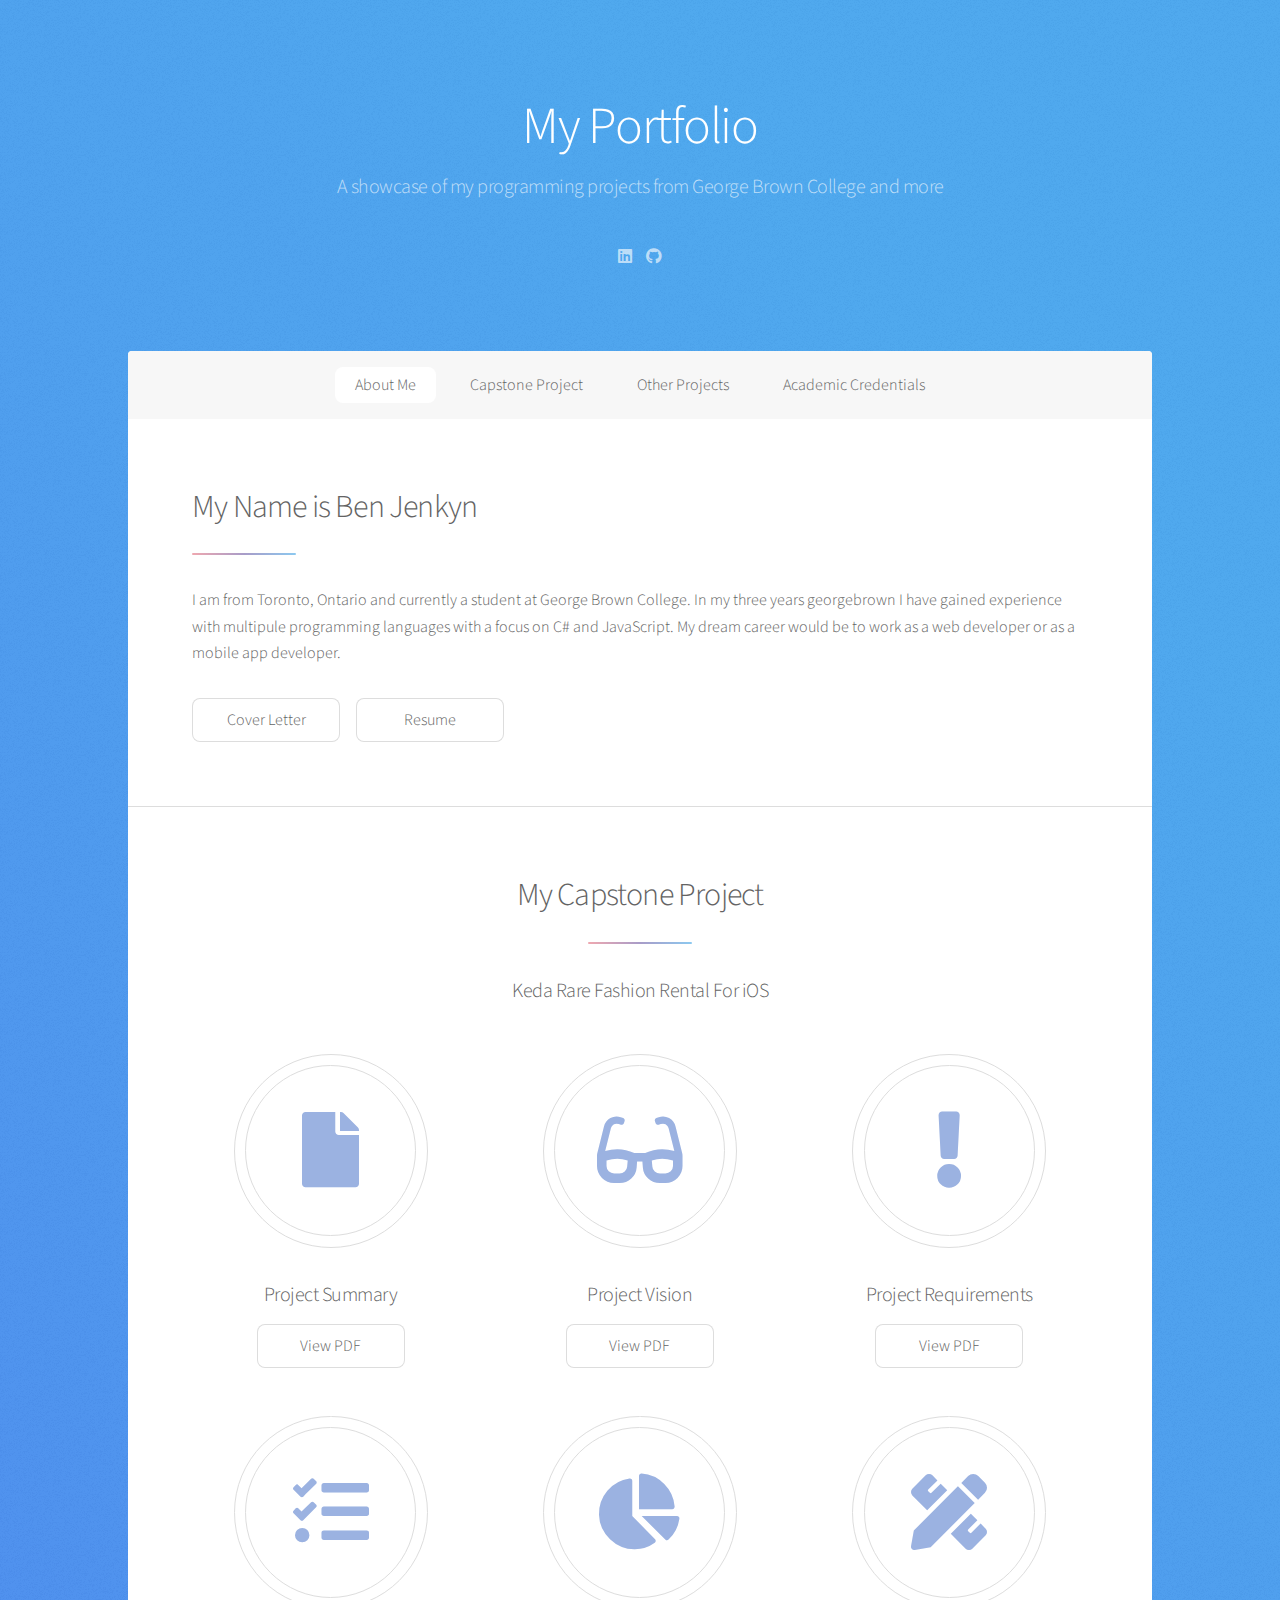
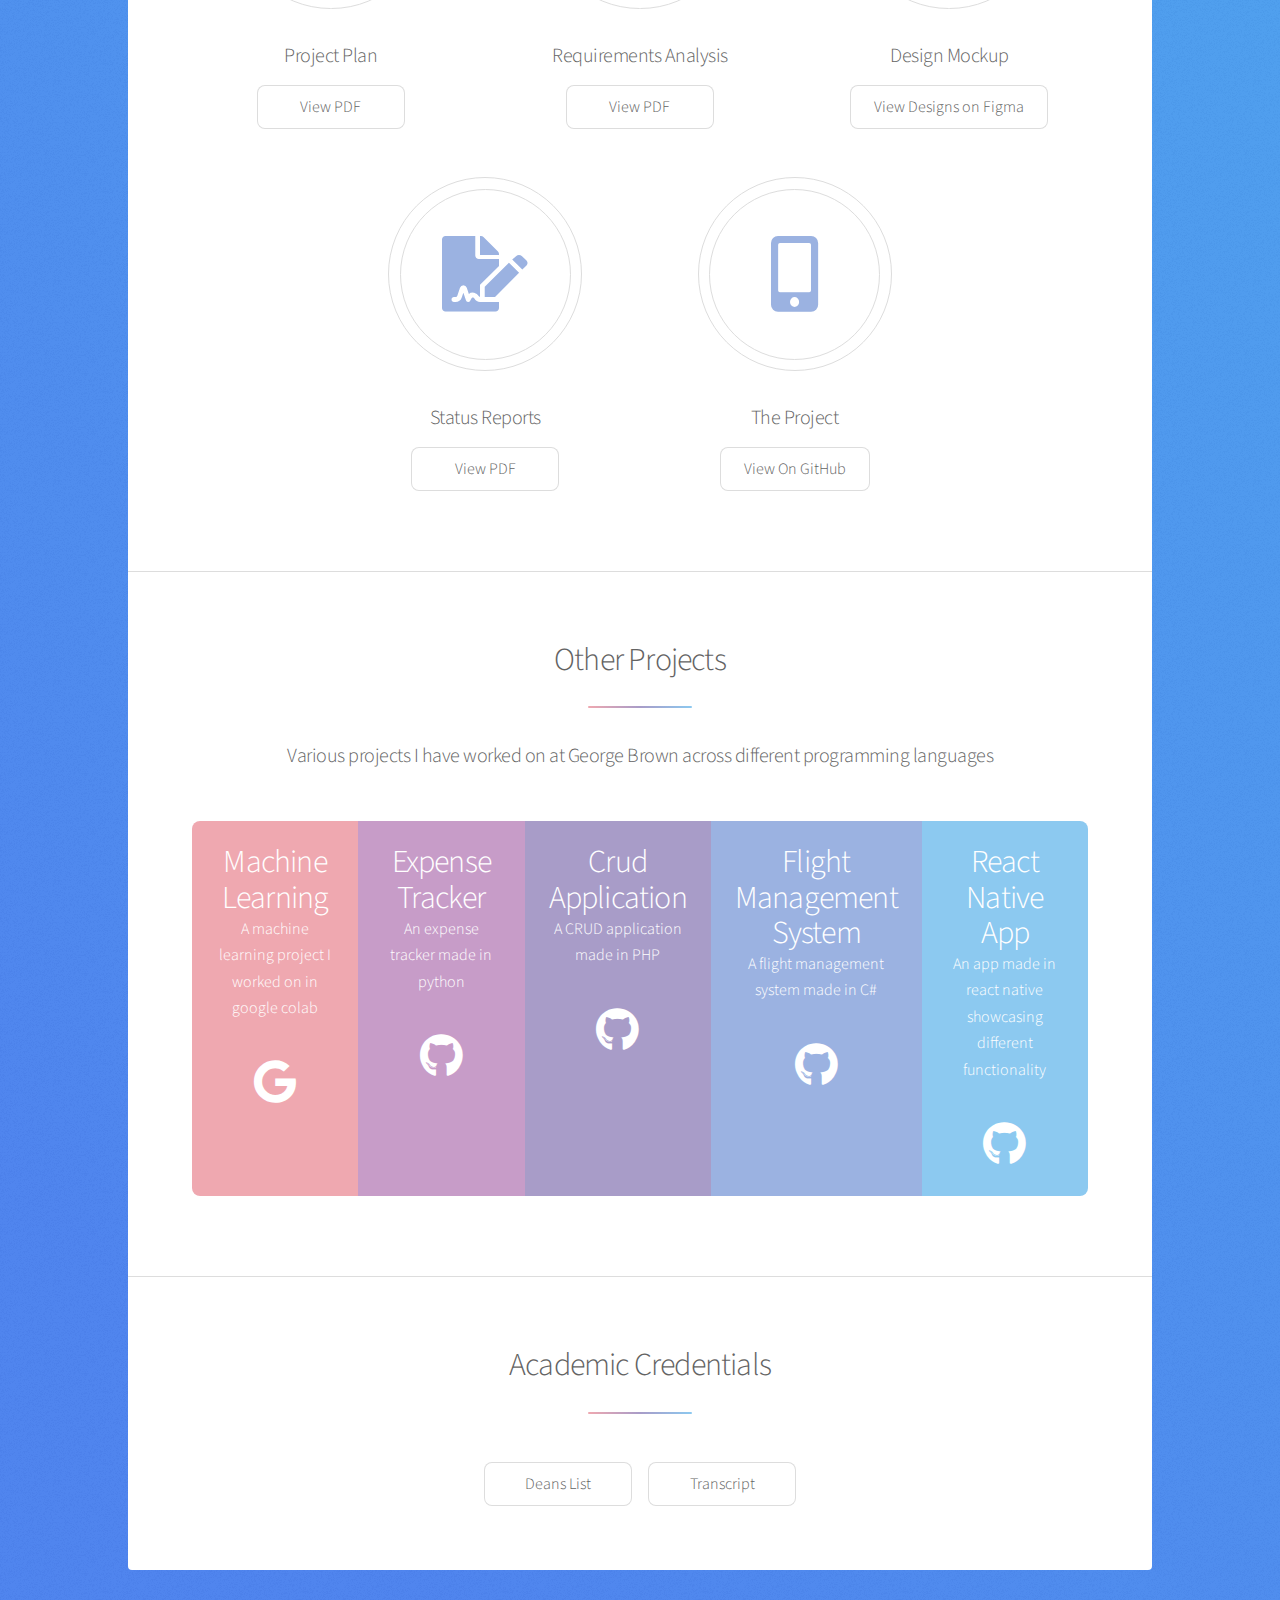
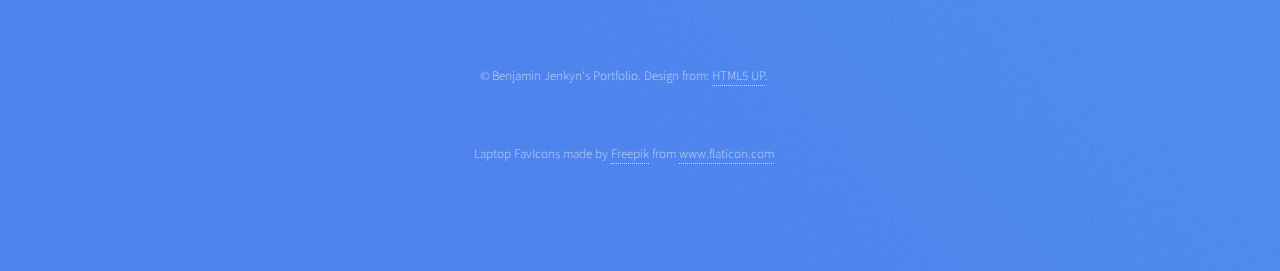
<file: index.html>
<!DOCTYPE HTML>
<!--
	Stellar by HTML5 UP
	html5up.net | @ajlkn
	Free for personal and commercial use under the CCA 3.0 license (html5up.net/license)
-->
<html>
	<head>
		<title>Development Portfolio</title>
		<meta charset="utf-8" />
		<meta name="viewport" content="width=device-width, initial-scale=1, user-scalable=no" />
		<link rel="stylesheet" href="assets/css/main.css" />
		<link rel="shortcut icon" type="image/png" href="/images/laptop.png">
		<noscript><link rel="stylesheet" href="assets/css/noscript.css" /></noscript>
	</head>
	<body class="is-preload">

		<!-- Wrapper -->
			<div id="wrapper">

				<!-- Header -->
					<header id="header" class="alt">
						<h1>My Portfolio</h1>
						<p>A showcase of my programming projects from George Brown College and more</p>
						<ul class="icons">
							<li><a href="https://www.linkedin.com/in/benjamin-jenkyn-6592641a0/" target="_blank" class="icon brands fa-linkedin"><span class="label">Linkedin</span></a></li>
							<li><a href="https://github.com/BenJenkynStudent" target="_blank" class="icon brands fa-github"><span class="label">GitHub</span></a></li>
						</ul>
					</header>

				<!-- Nav -->
					<nav id="nav">
						<ul>
							<li><a href="#intro" class="active">About Me</a></li>
							<li><a href="#capstone">Capstone Project</a></li>
							<li><a href="#projects">Other Projects</a></li>
							<li><a href="#AC">Academic Credentials</a></li>
						</ul>
					</nav>

				<!-- Main -->
					<div id="main">

						<!-- Introduction -->
							<section id="intro" class="main">
								<div class="spotlight">
									<div class="content">
										<header class="major">
											<h2>My Name is Ben Jenkyn</h2>
										</header>
										<p>I am from Toronto, Ontario and currently a student at George Brown College.
											In my three years georgebrown I have gained experience with multipule programming languages with a focus on C# and JavaScript.
											My dream career would be to work as a web developer or as a mobile app developer.
										</p>
										<ul class="actions">
											<li><a href="pdfs/Benjamin_Jenkyn_CoverLetter.docx.pdf" target="_blank" class="button">Cover Letter</a></li>
											<li><a href="pdfs/Benjamin Jenkyn Resume.pdf" target="_blank" class="button">Resume</a></li>
										</ul>
									</div>
								</div>
							</section>

						<!-- Capstone Project -->
							<section id="capstone" class="main special">
								<header class="major">
									<h2>My Capstone Project</h2>
									<h3>Keda Rare Fashion Rental For iOS</h3>
								</header>
								<ul class="features">
									<li>
										<span class="icon solid major style4 fa-file"></span>
										<h3>Project Summary</h3>
										<a href="pdfs/Project Summary.pdf" target="_blank" class="button">View PDF</a>
									</li>
									<li>
										<span class="icon solid major style4 fa-glasses"></span>
										<h3>Project Vision</h3>
										<a href="pdfs/Project Vision 01.pdf" target="_blank" class="button">View PDF</a>
									</li>
									<li>
										<span class="icon solid major style4 fa-exclamation"></span>
										<h3>Project Requirements</h3>
										<a href="pdfs/High Level Requirements.pdf" target="_blank" class="button">View PDF</a>
									</li>
									<li>
										<span class="icon solid major style4 fa-tasks"></span>
										<h3>Project Plan</h3>
										<a href="pdfs/Project Plan.pdf" target="_blank" class="button">View PDF</a>
									</li>
									<li>
										<span class="icon solid major style4 fa-chart-pie"></span>
										<h3>Requirements Analysis</h3>
										<a href="pdfs/Requirements Analysis and Design.pdf" target="_blank" class="button">View PDF</a>
									</li>
									<li>
										<span class="icon solid major style4 fa-pencil-ruler"></span>
										<h3>Design Mockup</h3>
										<a href="https://www.figma.com/file/vdMvM7Ut0jkBszrjytrsVN/Sign-up-(landing)?node-id=10%3A89" target="_blank" class="button">View Designs on Figma</a>
									</li>
									<li>
										<span class="icon solid major style4 fa-file-signature"></span>
										<h3>Status Reports</h3>
										<a href="pdfs/ProjectStatusReports.pdf" target="_blank" class="button">View PDF</a>
									</li>
									<li>
										<span class="icon solid major style4 fa-mobile-alt"></span>
										<h3>The Project</h3>
										<a href="https://github.com/tabanoa/Keda" target="_blank" class="button">View On GitHub</a>
									</li>
								</ul>
							</section>

						<!-- Other Projects -->
							<section id="projects" class="main special">
								<header class="major">
									<h2>Other Projects</h2>
									<p>Various projects I have worked on at George Brown across different programming languages</p>
								</header>
								<ul class="statistics">
									<li class="style1">
										<strong>Machine Learning</strong> 
										<p>A machine learning project I worked on in google colab</p>
										<a href="https://colab.research.google.com/drive/1osPlJMxQGBErJYg9C7si0myi_sk9Fqlu?usp=sharing" target="_blank" class="icon brands fa-google"></a>
									</li>
									<li class="style2">
										<strong>Expense Tracker</strong>
										<p>An expense tracker made in python</p>
										<a href="https://github.com/BenJenkynStudent/PythonExpenseTracker" target="_blank" class="icon brands fa-github"></a>
									</li>
									<li class="style3">
										<strong>Crud Application</strong>
										<p>A CRUD application made in PHP</p>
										<a href="https://github.com/BenJenkynStudent/CRUDproject" target="_blank" class="icon brands fa-github"></a>
									</li>
									<li class="style4">
										<strong>Flight Management System</strong>
										<p>A flight management system made in C#</p>
										<a href="https://github.com/BenJenkynStudent/FlightApp" target="_blank" class="icon brands fa-github"></a>
									</li>
									<li class="style5">
										<strong>React Native App</strong>
										<p>An app made in react native showcasing different functionality</p>
										<a href="https://github.com/BenJenkynStudent/ReactNativeAssignment" target="_blank" class="icon brands fa-github"></a>
									</li>
								</ul>
							</section>

						<!-- Academic Credentials -->
							<section id="AC" class="main special">
								<header class="major">
									<h2>Academic Credentials</h2>
								</header>
								<footer class="major">
									<ul class="actions special">
										<li><a href="images/Dean's List Award.png" target="_blank" class="button">Deans List</a></li>
										<li><a href="images/transcript.png" target="_blank" class="button">Transcript</a></li>
									</ul>
								</footer>
							</section>

					</div>

				<!-- Footer -->
					<footer id="footer">
						<p class="copyright">&copy; Benjamin Jenkyn's Portfolio. Design from: <a href="https://html5up.net">HTML5 UP</a>.</p>
						<p class="copyright">Laptop FavIcons made by <a href="https://www.freepik.com" title="Freepik">Freepik</a> from <a href="https://www.flaticon.com/" title="Flaticon">www.flaticon.com</a></p>
					</footer>

			</div>

		<!-- Scripts -->
			<script src="assets/js/jquery.min.js"></script>
			<script src="assets/js/jquery.scrollex.min.js"></script>
			<script src="assets/js/jquery.scrolly.min.js"></script>
			<script src="assets/js/browser.min.js"></script>
			<script src="assets/js/breakpoints.min.js"></script>
			<script src="assets/js/util.js"></script>
			<script src="assets/js/main.js"></script>

	</body>
</html>
</file>
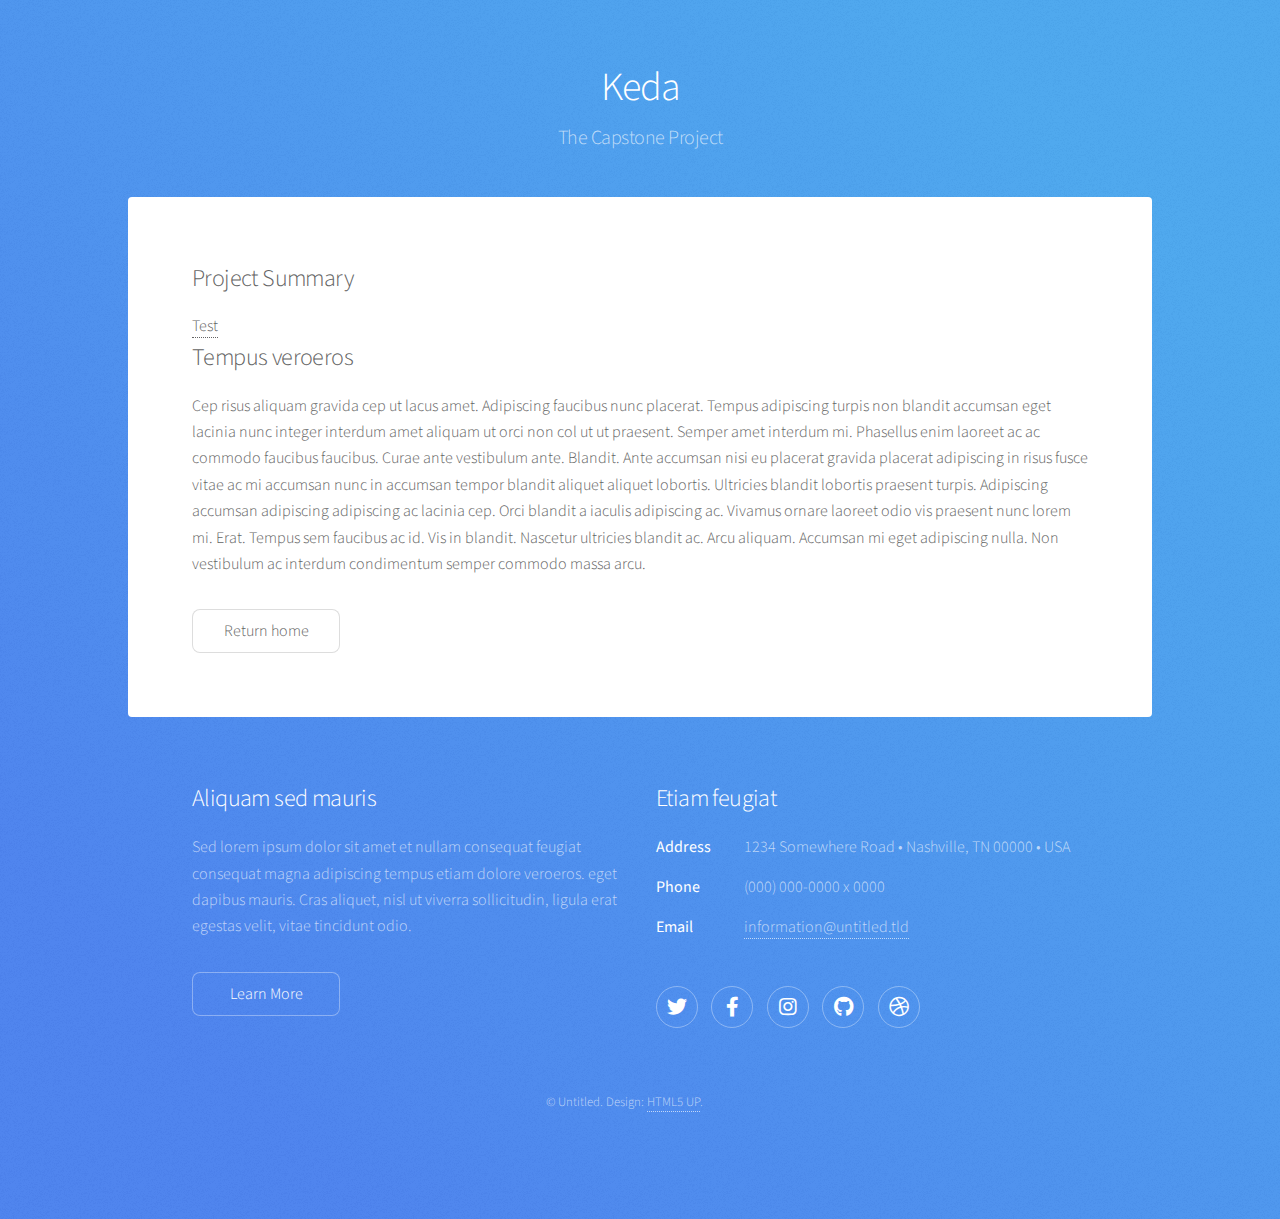
<file: generic.html>
<!DOCTYPE HTML>
<!--
	Stellar by HTML5 UP
	html5up.net | @ajlkn
	Free for personal and commercial use under the CCA 3.0 license (html5up.net/license)
-->
<html>
	<head>
		<title>Generic - Stellar by HTML5 UP</title>
		<meta charset="utf-8" />
		<meta name="viewport" content="width=device-width, initial-scale=1, user-scalable=no" />
		<link rel="stylesheet" href="assets/css/main.css" />
		<noscript><link rel="stylesheet" href="assets/css/noscript.css" /></noscript>
	</head>
	<body class="is-preload">

		<!-- Wrapper -->
			<div id="wrapper">

				<!-- Header -->
					<header id="header">
						<h1>Keda</h1>
						<p>The Capstone Project</p>
					</header>

				<!-- Main -->
					<div id="main">

						<!-- Content -->
							<section id="content" class="main">
								<h2>Project Summary</h2>
								<a href="images/test.pdf">Test</a>
								<h2>Tempus veroeros</h2>
								<p>Cep risus aliquam gravida cep ut lacus amet. Adipiscing faucibus nunc placerat. Tempus adipiscing turpis non blandit accumsan eget lacinia nunc integer interdum amet aliquam ut orci non col ut ut praesent. Semper amet interdum mi. Phasellus enim laoreet ac ac commodo faucibus faucibus. Curae ante vestibulum ante. Blandit. Ante accumsan nisi eu placerat gravida placerat adipiscing in risus fusce vitae ac mi accumsan nunc in accumsan tempor blandit aliquet aliquet lobortis. Ultricies blandit lobortis praesent turpis. Adipiscing accumsan adipiscing adipiscing ac lacinia cep. Orci blandit a iaculis adipiscing ac. Vivamus ornare laoreet odio vis praesent nunc lorem mi. Erat. Tempus sem faucibus ac id. Vis in blandit. Nascetur ultricies blandit ac. Arcu aliquam. Accumsan mi eget adipiscing nulla. Non vestibulum ac interdum condimentum semper commodo massa arcu.</p>
								<ul class="actions">
									<li><a href="index.html#Capstone" class="button">Return home</a></li>
								</ul>
							</section>
					</div>

				<!-- Footer -->
					<footer id="footer">
						<section>
							<h2>Aliquam sed mauris</h2>
							<p>Sed lorem ipsum dolor sit amet et nullam consequat feugiat consequat magna adipiscing tempus etiam dolore veroeros. eget dapibus mauris. Cras aliquet, nisl ut viverra sollicitudin, ligula erat egestas velit, vitae tincidunt odio.</p>
							<ul class="actions">
								<li><a href="#" class="button">Learn More</a></li>
							</ul>
						</section>
						<section>
							<h2>Etiam feugiat</h2>
							<dl class="alt">
								<dt>Address</dt>
								<dd>1234 Somewhere Road &bull; Nashville, TN 00000 &bull; USA</dd>
								<dt>Phone</dt>
								<dd>(000) 000-0000 x 0000</dd>
								<dt>Email</dt>
								<dd><a href="#">information@untitled.tld</a></dd>
							</dl>
							<ul class="icons">
								<li><a href="#" class="icon brands fa-twitter alt"><span class="label">Twitter</span></a></li>
								<li><a href="#" class="icon brands fa-facebook-f alt"><span class="label">Facebook</span></a></li>
								<li><a href="#" class="icon brands fa-instagram alt"><span class="label">Instagram</span></a></li>
								<li><a href="#" class="icon brands fa-github alt"><span class="label">GitHub</span></a></li>
								<li><a href="#" class="icon brands fa-dribbble alt"><span class="label">Dribbble</span></a></li>
							</ul>
						</section>
						<p class="copyright">&copy; Untitled. Design: <a href="https://html5up.net">HTML5 UP</a>.</p>
					</footer>

			</div>

		<!-- Scripts -->
			<script src="assets/js/jquery.min.js"></script>
			<script src="assets/js/jquery.scrollex.min.js"></script>
			<script src="assets/js/jquery.scrolly.min.js"></script>
			<script src="assets/js/browser.min.js"></script>
			<script src="assets/js/breakpoints.min.js"></script>
			<script src="assets/js/util.js"></script>
			<script src="assets/js/main.js"></script>

	</body>
</html>
</file>
<file: assets/css/noscript.css>
/*
	Stellar by HTML5 UP
	html5up.net | @ajlkn
	Free for personal and commercial use under the CCA 3.0 license (html5up.net/license)
*/

/* Header */

	body.is-preload #header.alt > * {
		opacity: 1;
	}

	body.is-preload #header.alt .logo {
		-moz-transform: none;
		-webkit-transform: none;
		-ms-transform: none;
		transform: none;
	}
</file>
<file: assets/css/main.css>
@import url(fontawesome-all.min.css);
@import 'https://fonts.googleapis.com/css?family=Source+Sans+Pro:300,400';

/*
	Stellar by HTML5 UP
	html5up.net | @ajlkn
	Free for personal and commercial use under the CCA 3.0 license (html5up.net/license)
*/

html, body, div, span, applet, object,
iframe, h1, h2, h3, h4, h5, h6, p, blockquote,
pre, a, abbr, acronym, address, big, cite,
code, del, dfn, em, img, ins, kbd, q, s, samp,
small, strike, strong, sub, sup, tt, var, b,
u, i, center, dl, dt, dd, ol, ul, li, fieldset,
form, label, legend, table, caption, tbody,
tfoot, thead, tr, th, td, article, aside,
canvas, details, embed, figure, figcaption,
footer, header, hgroup, menu, nav, output, ruby,
section, summary, time, mark, audio, video {
	margin: 0;
	padding: 0;
	border: 0;
	font-size: 100%;
	font: inherit;
	vertical-align: baseline;}

article, aside, details, figcaption, figure,
footer, header, hgroup, menu, nav, section {
	display: block;}

body {
	line-height: 1;
}

ol, ul {
	list-style: none;
}

blockquote, q {
	quotes: none;
}

	blockquote:before, blockquote:after, q:before, q:after {
		content: '';
		content: none;
	}

table {
	border-collapse: collapse;
	border-spacing: 0;
}

body {
	-webkit-text-size-adjust: none;
}

mark {
	background-color: transparent;
	color: inherit;
}

input::-moz-focus-inner {
	border: 0;
	padding: 0;
}

input, select, textarea {
	-moz-appearance: none;
	-webkit-appearance: none;
	-ms-appearance: none;
	appearance: none;
}

/* Basic */

	@-ms-viewport {
		width: device-width;
	}

	body {
		-ms-overflow-style: scrollbar;
	}

	@media screen and (max-width: 480px) {

		html, body {
			min-width: 320px;
		}

	}

	html {
		box-sizing: border-box;
	}

	*, *:before, *:after {
		box-sizing: inherit;
	}

	body {
		background-color: #36bdf7;
		background-image: url("images/overlay.png"), -moz-linear-gradient(45deg, #4d83f0 15%, #4da9f0 85%);
		background-image: url("images/overlay.png"), -webkit-linear-gradient(45deg, #4d83f0 15%, #4da9f0 85%);
		background-image: url("images/overlay.png"), -ms-linear-gradient(45deg, #4d83f0 15%, #4da9f0 85%);
		background-image: url("images/overlay.png"), linear-gradient(45deg, #4d83f0 15%, #4da9f0 85%);
	}

		body.is-preload *, body.is-preload *:before, body.is-preload *:after {
			-moz-animation: none !important;
			-webkit-animation: none !important;
			-ms-animation: none !important;
			animation: none !important;
			-moz-transition: none !important;
			-webkit-transition: none !important;
			-ms-transition: none !important;
			transition: none !important;
		}

/* Type */

	body {
		background-color: #36bdf7;
		color: rgba(255, 255, 255, 0.65);
	}

	body, input, select, textarea {
		font-family: "Source Sans Pro", Helvetica, sans-serif;
		font-size: 17pt;
		font-weight: 300;
		line-height: 1.65;
	}

		@media screen and (max-width: 1680px) {

			body, input, select, textarea {
				font-size: 14pt;
			}

		}

		@media screen and (max-width: 1280px) {

			body, input, select, textarea {
				font-size: 12pt;
			}

		}

		@media screen and (max-width: 360px) {

			body, input, select, textarea {
				font-size: 11pt;
			}

		}

	a {
		-moz-transition: color 0.2s ease, border-bottom 0.2s ease;
		-webkit-transition: color 0.2s ease, border-bottom 0.2s ease;
		-ms-transition: color 0.2s ease, border-bottom 0.2s ease;
		transition: color 0.2s ease, border-bottom 0.2s ease;
		text-decoration: none;
		border-bottom: dotted 1px;
		color: inherit;
	}

		a:hover {
			border-bottom-color: transparent;
		}

	strong, b {
		font-weight: 400;
	}

	em, i {
		font-style: italic;
	}

	p {
		margin: 0 0 2em 0;
	}

		p.content {
			-moz-columns: 20em 2;
			-webkit-columns: 20em 2;
			-ms-columns: 20em 2;
			columns: 20em 2;
			-moz-column-gap: 2em;
			-webkit-column-gap: 2em;
			-ms-column-gap: 2em;
			column-gap: 2em;
			text-align: justify;
		}

	h1, h2, h3, h4, h5, h6 {
		font-weight: 300;
		line-height: 1.5;
		margin: 0 0 0.7em 0;
		letter-spacing: -0.025em;
	}

		h1 a, h2 a, h3 a, h4 a, h5 a, h6 a {
			color: inherit;
			text-decoration: none;
		}

	h1 {
		font-size: 2.5em;
		line-height: 1.2;
	}

	h2 {
		font-size: 1.5em;
	}

	h3 {
		font-size: 1.25em;
	}

	h4 {
		font-size: 1.1em;
	}

	h5 {
		font-size: 0.9em;
	}

	h6 {
		font-size: 0.7em;
	}

	@media screen and (max-width: 736px) {

		h1 {
			font-size: 2em;
		}

	}

	sub {
		font-size: 0.8em;
		position: relative;
		top: 0.5em;
	}

	sup {
		font-size: 0.8em;
		position: relative;
		top: -0.5em;
	}

	blockquote {
		border-left: solid 4px;
		font-style: italic;
		margin: 0 0 2em 0;
		padding: 0.5em 0 0.5em 2em;
	}

	code {
		border-radius: 8px;
		border: solid 1px;
		font-family: "Courier New", monospace;
		font-size: 0.9em;
		margin: 0 0.25em;
		padding: 0.25em 0.65em;
	}

	pre {
		-webkit-overflow-scrolling: touch;
		font-family: "Courier New", monospace;
		font-size: 0.9em;
		margin: 0 0 2em 0;
	}

		pre code {
			display: block;
			line-height: 1.75;
			padding: 1em 1.5em;
			overflow-x: auto;
		}

	hr {
		border: 0;
		border-bottom: solid 1px;
		margin: 2em 0;
	}

		hr.major {
			margin: 3em 0;
		}

	.align-left {
		text-align: left;
	}

	.align-center {
		text-align: center;
	}

	.align-right {
		text-align: right;
	}

	input, select, textarea {
		color: #ffffff;
	}

	a:hover {
		color: #ffffff;
	}

	strong, b {
		color: #ffffff;
	}

	h1, h2, h3, h4, h5, h6 {
		color: #ffffff;
	}

	blockquote {
		border-left-color: rgba(255, 255, 255, 0.35);
	}

	code {
		background: rgba(255, 255, 255, 0.075);
		border-color: rgba(255, 255, 255, 0.35);
	}

	hr {
		border-bottom-color: rgba(255, 255, 255, 0.35);
	}

/* Row */

	.row {
		display: flex;
		flex-wrap: wrap;
		box-sizing: border-box;
		align-items: stretch;
	}

		.row > * {
			box-sizing: border-box;
		}

		.row.gtr-uniform > * > :last-child {
			margin-bottom: 0;
		}

		.row.aln-left {
			justify-content: flex-start;
		}

		.row.aln-center {
			justify-content: center;
		}

		.row.aln-right {
			justify-content: flex-end;
		}

		.row.aln-top {
			align-items: flex-start;
		}

		.row.aln-middle {
			align-items: center;
		}

		.row.aln-bottom {
			align-items: flex-end;
		}

		.row > .imp {
			order: -1;
		}

		.row > .col-1 {
			width: 8.33333%;
		}

		.row > .off-1 {
			margin-left: 8.33333%;
		}

		.row > .col-2 {
			width: 16.66667%;
		}

		.row > .off-2 {
			margin-left: 16.66667%;
		}

		.row > .col-3 {
			width: 25%;
		}

		.row > .off-3 {
			margin-left: 25%;
		}

		.row > .col-4 {
			width: 33.33333%;
		}

		.row > .off-4 {
			margin-left: 33.33333%;
		}

		.row > .col-5 {
			width: 41.66667%;
		}

		.row > .off-5 {
			margin-left: 41.66667%;
		}

		.row > .col-6 {
			width: 50%;
		}

		.row > .off-6 {
			margin-left: 50%;
		}

		.row > .col-7 {
			width: 58.33333%;
		}

		.row > .off-7 {
			margin-left: 58.33333%;
		}

		.row > .col-8 {
			width: 66.66667%;
		}

		.row > .off-8 {
			margin-left: 66.66667%;
		}

		.row > .col-9 {
			width: 75%;
		}

		.row > .off-9 {
			margin-left: 75%;
		}

		.row > .col-10 {
			width: 83.33333%;
		}

		.row > .off-10 {
			margin-left: 83.33333%;
		}

		.row > .col-11 {
			width: 91.66667%;
		}

		.row > .off-11 {
			margin-left: 91.66667%;
		}

		.row > .col-12 {
			width: 100%;
		}

		.row > .off-12 {
			margin-left: 100%;
		}

		.row.gtr-0 {
			margin-top: 0;
			margin-left: 0em;
		}

			.row.gtr-0 > * {
				padding: 0 0 0 0em;
			}

			.row.gtr-0.gtr-uniform {
				margin-top: 0em;
			}

				.row.gtr-0.gtr-uniform > * {
					padding-top: 0em;
				}

		.row.gtr-25 {
			margin-top: 0;
			margin-left: -0.375em;
		}

			.row.gtr-25 > * {
				padding: 0 0 0 0.375em;
			}

			.row.gtr-25.gtr-uniform {
				margin-top: -0.375em;
			}

				.row.gtr-25.gtr-uniform > * {
					padding-top: 0.375em;
				}

		.row.gtr-50 {
			margin-top: 0;
			margin-left: -0.75em;
		}

			.row.gtr-50 > * {
				padding: 0 0 0 0.75em;
			}

			.row.gtr-50.gtr-uniform {
				margin-top: -0.75em;
			}

				.row.gtr-50.gtr-uniform > * {
					padding-top: 0.75em;
				}

		.row {
			margin-top: 0;
			margin-left: -1.5em;
		}

			.row > * {
				padding: 0 0 0 1.5em;
			}

			.row.gtr-uniform {
				margin-top: -1.5em;
			}

				.row.gtr-uniform > * {
					padding-top: 1.5em;
				}

		.row.gtr-150 {
			margin-top: 0;
			margin-left: -2.25em;
		}

			.row.gtr-150 > * {
				padding: 0 0 0 2.25em;
			}

			.row.gtr-150.gtr-uniform {
				margin-top: -2.25em;
			}

				.row.gtr-150.gtr-uniform > * {
					padding-top: 2.25em;
				}

		.row.gtr-200 {
			margin-top: 0;
			margin-left: -3em;
		}

			.row.gtr-200 > * {
				padding: 0 0 0 3em;
			}

			.row.gtr-200.gtr-uniform {
				margin-top: -3em;
			}

				.row.gtr-200.gtr-uniform > * {
					padding-top: 3em;
				}

		@media screen and (max-width: 1680px) {

			.row {
				display: flex;
				flex-wrap: wrap;
				box-sizing: border-box;
				align-items: stretch;
			}

				.row > * {
					box-sizing: border-box;
				}

				.row.gtr-uniform > * > :last-child {
					margin-bottom: 0;
				}

				.row.aln-left {
					justify-content: flex-start;
				}

				.row.aln-center {
					justify-content: center;
				}

				.row.aln-right {
					justify-content: flex-end;
				}

				.row.aln-top {
					align-items: flex-start;
				}

				.row.aln-middle {
					align-items: center;
				}

				.row.aln-bottom {
					align-items: flex-end;
				}

				.row > .imp-xlarge {
					order: -1;
				}

				.row > .col-1-xlarge {
					width: 8.33333%;
				}

				.row > .off-1-xlarge {
					margin-left: 8.33333%;
				}

				.row > .col-2-xlarge {
					width: 16.66667%;
				}

				.row > .off-2-xlarge {
					margin-left: 16.66667%;
				}

				.row > .col-3-xlarge {
					width: 25%;
				}

				.row > .off-3-xlarge {
					margin-left: 25%;
				}

				.row > .col-4-xlarge {
					width: 33.33333%;
				}

				.row > .off-4-xlarge {
					margin-left: 33.33333%;
				}

				.row > .col-5-xlarge {
					width: 41.66667%;
				}

				.row > .off-5-xlarge {
					margin-left: 41.66667%;
				}

				.row > .col-6-xlarge {
					width: 50%;
				}

				.row > .off-6-xlarge {
					margin-left: 50%;
				}

				.row > .col-7-xlarge {
					width: 58.33333%;
				}

				.row > .off-7-xlarge {
					margin-left: 58.33333%;
				}

				.row > .col-8-xlarge {
					width: 66.66667%;
				}

				.row > .off-8-xlarge {
					margin-left: 66.66667%;
				}

				.row > .col-9-xlarge {
					width: 75%;
				}

				.row > .off-9-xlarge {
					margin-left: 75%;
				}

				.row > .col-10-xlarge {
					width: 83.33333%;
				}

				.row > .off-10-xlarge {
					margin-left: 83.33333%;
				}

				.row > .col-11-xlarge {
					width: 91.66667%;
				}

				.row > .off-11-xlarge {
					margin-left: 91.66667%;
				}

				.row > .col-12-xlarge {
					width: 100%;
				}

				.row > .off-12-xlarge {
					margin-left: 100%;
				}

				.row.gtr-0 {
					margin-top: 0;
					margin-left: 0em;
				}

					.row.gtr-0 > * {
						padding: 0 0 0 0em;
					}

					.row.gtr-0.gtr-uniform {
						margin-top: 0em;
					}

						.row.gtr-0.gtr-uniform > * {
							padding-top: 0em;
						}

				.row.gtr-25 {
					margin-top: 0;
					margin-left: -0.375em;
				}

					.row.gtr-25 > * {
						padding: 0 0 0 0.375em;
					}

					.row.gtr-25.gtr-uniform {
						margin-top: -0.375em;
					}

						.row.gtr-25.gtr-uniform > * {
							padding-top: 0.375em;
						}

				.row.gtr-50 {
					margin-top: 0;
					margin-left: -0.75em;
				}

					.row.gtr-50 > * {
						padding: 0 0 0 0.75em;
					}

					.row.gtr-50.gtr-uniform {
						margin-top: -0.75em;
					}

						.row.gtr-50.gtr-uniform > * {
							padding-top: 0.75em;
						}

				.row {
					margin-top: 0;
					margin-left: -1.5em;
				}

					.row > * {
						padding: 0 0 0 1.5em;
					}

					.row.gtr-uniform {
						margin-top: -1.5em;
					}

						.row.gtr-uniform > * {
							padding-top: 1.5em;
						}

				.row.gtr-150 {
					margin-top: 0;
					margin-left: -2.25em;
				}

					.row.gtr-150 > * {
						padding: 0 0 0 2.25em;
					}

					.row.gtr-150.gtr-uniform {
						margin-top: -2.25em;
					}

						.row.gtr-150.gtr-uniform > * {
							padding-top: 2.25em;
						}

				.row.gtr-200 {
					margin-top: 0;
					margin-left: -3em;
				}

					.row.gtr-200 > * {
						padding: 0 0 0 3em;
					}

					.row.gtr-200.gtr-uniform {
						margin-top: -3em;
					}

						.row.gtr-200.gtr-uniform > * {
							padding-top: 3em;
						}

		}

		@media screen and (max-width: 1280px) {

			.row {
				display: flex;
				flex-wrap: wrap;
				box-sizing: border-box;
				align-items: stretch;
			}

				.row > * {
					box-sizing: border-box;
				}

				.row.gtr-uniform > * > :last-child {
					margin-bottom: 0;
				}

				.row.aln-left {
					justify-content: flex-start;
				}

				.row.aln-center {
					justify-content: center;
				}

				.row.aln-right {
					justify-content: flex-end;
				}

				.row.aln-top {
					align-items: flex-start;
				}

				.row.aln-middle {
					align-items: center;
				}

				.row.aln-bottom {
					align-items: flex-end;
				}

				.row > .imp-large {
					order: -1;
				}

				.row > .col-1-large {
					width: 8.33333%;
				}

				.row > .off-1-large {
					margin-left: 8.33333%;
				}

				.row > .col-2-large {
					width: 16.66667%;
				}

				.row > .off-2-large {
					margin-left: 16.66667%;
				}

				.row > .col-3-large {
					width: 25%;
				}

				.row > .off-3-large {
					margin-left: 25%;
				}

				.row > .col-4-large {
					width: 33.33333%;
				}

				.row > .off-4-large {
					margin-left: 33.33333%;
				}

				.row > .col-5-large {
					width: 41.66667%;
				}

				.row > .off-5-large {
					margin-left: 41.66667%;
				}

				.row > .col-6-large {
					width: 50%;
				}

				.row > .off-6-large {
					margin-left: 50%;
				}

				.row > .col-7-large {
					width: 58.33333%;
				}

				.row > .off-7-large {
					margin-left: 58.33333%;
				}

				.row > .col-8-large {
					width: 66.66667%;
				}

				.row > .off-8-large {
					margin-left: 66.66667%;
				}

				.row > .col-9-large {
					width: 75%;
				}

				.row > .off-9-large {
					margin-left: 75%;
				}

				.row > .col-10-large {
					width: 83.33333%;
				}

				.row > .off-10-large {
					margin-left: 83.33333%;
				}

				.row > .col-11-large {
					width: 91.66667%;
				}

				.row > .off-11-large {
					margin-left: 91.66667%;
				}

				.row > .col-12-large {
					width: 100%;
				}

				.row > .off-12-large {
					margin-left: 100%;
				}

				.row.gtr-0 {
					margin-top: 0;
					margin-left: 0em;
				}

					.row.gtr-0 > * {
						padding: 0 0 0 0em;
					}

					.row.gtr-0.gtr-uniform {
						margin-top: 0em;
					}

						.row.gtr-0.gtr-uniform > * {
							padding-top: 0em;
						}

				.row.gtr-25 {
					margin-top: 0;
					margin-left: -0.375em;
				}

					.row.gtr-25 > * {
						padding: 0 0 0 0.375em;
					}

					.row.gtr-25.gtr-uniform {
						margin-top: -0.375em;
					}

						.row.gtr-25.gtr-uniform > * {
							padding-top: 0.375em;
						}

				.row.gtr-50 {
					margin-top: 0;
					margin-left: -0.75em;
				}

					.row.gtr-50 > * {
						padding: 0 0 0 0.75em;
					}

					.row.gtr-50.gtr-uniform {
						margin-top: -0.75em;
					}

						.row.gtr-50.gtr-uniform > * {
							padding-top: 0.75em;
						}

				.row {
					margin-top: 0;
					margin-left: -1.5em;
				}

					.row > * {
						padding: 0 0 0 1.5em;
					}

					.row.gtr-uniform {
						margin-top: -1.5em;
					}

						.row.gtr-uniform > * {
							padding-top: 1.5em;
						}

				.row.gtr-150 {
					margin-top: 0;
					margin-left: -2.25em;
				}

					.row.gtr-150 > * {
						padding: 0 0 0 2.25em;
					}

					.row.gtr-150.gtr-uniform {
						margin-top: -2.25em;
					}

						.row.gtr-150.gtr-uniform > * {
							padding-top: 2.25em;
						}

				.row.gtr-200 {
					margin-top: 0;
					margin-left: -3em;
				}

					.row.gtr-200 > * {
						padding: 0 0 0 3em;
					}

					.row.gtr-200.gtr-uniform {
						margin-top: -3em;
					}

						.row.gtr-200.gtr-uniform > * {
							padding-top: 3em;
						}

		}

		@media screen and (max-width: 980px) {

			.row {
				display: flex;
				flex-wrap: wrap;
				box-sizing: border-box;
				align-items: stretch;
			}

				.row > * {
					box-sizing: border-box;
				}

				.row.gtr-uniform > * > :last-child {
					margin-bottom: 0;
				}

				.row.aln-left {
					justify-content: flex-start;
				}

				.row.aln-center {
					justify-content: center;
				}

				.row.aln-right {
					justify-content: flex-end;
				}

				.row.aln-top {
					align-items: flex-start;
				}

				.row.aln-middle {
					align-items: center;
				}

				.row.aln-bottom {
					align-items: flex-end;
				}

				.row > .imp-medium {
					order: -1;
				}

				.row > .col-1-medium {
					width: 8.33333%;
				}

				.row > .off-1-medium {
					margin-left: 8.33333%;
				}

				.row > .col-2-medium {
					width: 16.66667%;
				}

				.row > .off-2-medium {
					margin-left: 16.66667%;
				}

				.row > .col-3-medium {
					width: 25%;
				}

				.row > .off-3-medium {
					margin-left: 25%;
				}

				.row > .col-4-medium {
					width: 33.33333%;
				}

				.row > .off-4-medium {
					margin-left: 33.33333%;
				}

				.row > .col-5-medium {
					width: 41.66667%;
				}

				.row > .off-5-medium {
					margin-left: 41.66667%;
				}

				.row > .col-6-medium {
					width: 50%;
				}

				.row > .off-6-medium {
					margin-left: 50%;
				}

				.row > .col-7-medium {
					width: 58.33333%;
				}

				.row > .off-7-medium {
					margin-left: 58.33333%;
				}

				.row > .col-8-medium {
					width: 66.66667%;
				}

				.row > .off-8-medium {
					margin-left: 66.66667%;
				}

				.row > .col-9-medium {
					width: 75%;
				}

				.row > .off-9-medium {
					margin-left: 75%;
				}

				.row > .col-10-medium {
					width: 83.33333%;
				}

				.row > .off-10-medium {
					margin-left: 83.33333%;
				}

				.row > .col-11-medium {
					width: 91.66667%;
				}

				.row > .off-11-medium {
					margin-left: 91.66667%;
				}

				.row > .col-12-medium {
					width: 100%;
				}

				.row > .off-12-medium {
					margin-left: 100%;
				}

				.row.gtr-0 {
					margin-top: 0;
					margin-left: 0em;
				}

					.row.gtr-0 > * {
						padding: 0 0 0 0em;
					}

					.row.gtr-0.gtr-uniform {
						margin-top: 0em;
					}

						.row.gtr-0.gtr-uniform > * {
							padding-top: 0em;
						}

				.row.gtr-25 {
					margin-top: 0;
					margin-left: -0.375em;
				}

					.row.gtr-25 > * {
						padding: 0 0 0 0.375em;
					}

					.row.gtr-25.gtr-uniform {
						margin-top: -0.375em;
					}

						.row.gtr-25.gtr-uniform > * {
							padding-top: 0.375em;
						}

				.row.gtr-50 {
					margin-top: 0;
					margin-left: -0.75em;
				}

					.row.gtr-50 > * {
						padding: 0 0 0 0.75em;
					}

					.row.gtr-50.gtr-uniform {
						margin-top: -0.75em;
					}

						.row.gtr-50.gtr-uniform > * {
							padding-top: 0.75em;
						}

				.row {
					margin-top: 0;
					margin-left: -1.5em;
				}

					.row > * {
						padding: 0 0 0 1.5em;
					}

					.row.gtr-uniform {
						margin-top: -1.5em;
					}

						.row.gtr-uniform > * {
							padding-top: 1.5em;
						}

				.row.gtr-150 {
					margin-top: 0;
					margin-left: -2.25em;
				}

					.row.gtr-150 > * {
						padding: 0 0 0 2.25em;
					}

					.row.gtr-150.gtr-uniform {
						margin-top: -2.25em;
					}

						.row.gtr-150.gtr-uniform > * {
							padding-top: 2.25em;
						}

				.row.gtr-200 {
					margin-top: 0;
					margin-left: -3em;
				}

					.row.gtr-200 > * {
						padding: 0 0 0 3em;
					}

					.row.gtr-200.gtr-uniform {
						margin-top: -3em;
					}

						.row.gtr-200.gtr-uniform > * {
							padding-top: 3em;
						}

		}

		@media screen and (max-width: 736px) {

			.row {
				display: flex;
				flex-wrap: wrap;
				box-sizing: border-box;
				align-items: stretch;
			}

				.row > * {
					box-sizing: border-box;
				}

				.row.gtr-uniform > * > :last-child {
					margin-bottom: 0;
				}

				.row.aln-left {
					justify-content: flex-start;
				}

				.row.aln-center {
					justify-content: center;
				}

				.row.aln-right {
					justify-content: flex-end;
				}

				.row.aln-top {
					align-items: flex-start;
				}

				.row.aln-middle {
					align-items: center;
				}

				.row.aln-bottom {
					align-items: flex-end;
				}

				.row > .imp-small {
					order: -1;
				}

				.row > .col-1-small {
					width: 8.33333%;
				}

				.row > .off-1-small {
					margin-left: 8.33333%;
				}

				.row > .col-2-small {
					width: 16.66667%;
				}

				.row > .off-2-small {
					margin-left: 16.66667%;
				}

				.row > .col-3-small {
					width: 25%;
				}

				.row > .off-3-small {
					margin-left: 25%;
				}

				.row > .col-4-small {
					width: 33.33333%;
				}

				.row > .off-4-small {
					margin-left: 33.33333%;
				}

				.row > .col-5-small {
					width: 41.66667%;
				}

				.row > .off-5-small {
					margin-left: 41.66667%;
				}

				.row > .col-6-small {
					width: 50%;
				}

				.row > .off-6-small {
					margin-left: 50%;
				}

				.row > .col-7-small {
					width: 58.33333%;
				}

				.row > .off-7-small {
					margin-left: 58.33333%;
				}

				.row > .col-8-small {
					width: 66.66667%;
				}

				.row > .off-8-small {
					margin-left: 66.66667%;
				}

				.row > .col-9-small {
					width: 75%;
				}

				.row > .off-9-small {
					margin-left: 75%;
				}

				.row > .col-10-small {
					width: 83.33333%;
				}

				.row > .off-10-small {
					margin-left: 83.33333%;
				}

				.row > .col-11-small {
					width: 91.66667%;
				}

				.row > .off-11-small {
					margin-left: 91.66667%;
				}

				.row > .col-12-small {
					width: 100%;
				}

				.row > .off-12-small {
					margin-left: 100%;
				}

				.row.gtr-0 {
					margin-top: 0;
					margin-left: 0em;
				}

					.row.gtr-0 > * {
						padding: 0 0 0 0em;
					}

					.row.gtr-0.gtr-uniform {
						margin-top: 0em;
					}

						.row.gtr-0.gtr-uniform > * {
							padding-top: 0em;
						}

				.row.gtr-25 {
					margin-top: 0;
					margin-left: -0.25em;
				}

					.row.gtr-25 > * {
						padding: 0 0 0 0.25em;
					}

					.row.gtr-25.gtr-uniform {
						margin-top: -0.25em;
					}

						.row.gtr-25.gtr-uniform > * {
							padding-top: 0.25em;
						}

				.row.gtr-50 {
					margin-top: 0;
					margin-left: -0.5em;
				}

					.row.gtr-50 > * {
						padding: 0 0 0 0.5em;
					}

					.row.gtr-50.gtr-uniform {
						margin-top: -0.5em;
					}

						.row.gtr-50.gtr-uniform > * {
							padding-top: 0.5em;
						}

				.row {
					margin-top: 0;
					margin-left: -1em;
				}

					.row > * {
						padding: 0 0 0 1em;
					}

					.row.gtr-uniform {
						margin-top: -1em;
					}

						.row.gtr-uniform > * {
							padding-top: 1em;
						}

				.row.gtr-150 {
					margin-top: 0;
					margin-left: -1.5em;
				}

					.row.gtr-150 > * {
						padding: 0 0 0 1.5em;
					}

					.row.gtr-150.gtr-uniform {
						margin-top: -1.5em;
					}

						.row.gtr-150.gtr-uniform > * {
							padding-top: 1.5em;
						}

				.row.gtr-200 {
					margin-top: 0;
					margin-left: -2em;
				}

					.row.gtr-200 > * {
						padding: 0 0 0 2em;
					}

					.row.gtr-200.gtr-uniform {
						margin-top: -2em;
					}

						.row.gtr-200.gtr-uniform > * {
							padding-top: 2em;
						}

		}

		@media screen and (max-width: 480px) {

			.row {
				display: flex;
				flex-wrap: wrap;
				box-sizing: border-box;
				align-items: stretch;
			}

				.row > * {
					box-sizing: border-box;
				}

				.row.gtr-uniform > * > :last-child {
					margin-bottom: 0;
				}

				.row.aln-left {
					justify-content: flex-start;
				}

				.row.aln-center {
					justify-content: center;
				}

				.row.aln-right {
					justify-content: flex-end;
				}

				.row.aln-top {
					align-items: flex-start;
				}

				.row.aln-middle {
					align-items: center;
				}

				.row.aln-bottom {
					align-items: flex-end;
				}

				.row > .imp-xsmall {
					order: -1;
				}

				.row > .col-1-xsmall {
					width: 8.33333%;
				}

				.row > .off-1-xsmall {
					margin-left: 8.33333%;
				}

				.row > .col-2-xsmall {
					width: 16.66667%;
				}

				.row > .off-2-xsmall {
					margin-left: 16.66667%;
				}

				.row > .col-3-xsmall {
					width: 25%;
				}

				.row > .off-3-xsmall {
					margin-left: 25%;
				}

				.row > .col-4-xsmall {
					width: 33.33333%;
				}

				.row > .off-4-xsmall {
					margin-left: 33.33333%;
				}

				.row > .col-5-xsmall {
					width: 41.66667%;
				}

				.row > .off-5-xsmall {
					margin-left: 41.66667%;
				}

				.row > .col-6-xsmall {
					width: 50%;
				}

				.row > .off-6-xsmall {
					margin-left: 50%;
				}

				.row > .col-7-xsmall {
					width: 58.33333%;
				}

				.row > .off-7-xsmall {
					margin-left: 58.33333%;
				}

				.row > .col-8-xsmall {
					width: 66.66667%;
				}

				.row > .off-8-xsmall {
					margin-left: 66.66667%;
				}

				.row > .col-9-xsmall {
					width: 75%;
				}

				.row > .off-9-xsmall {
					margin-left: 75%;
				}

				.row > .col-10-xsmall {
					width: 83.33333%;
				}

				.row > .off-10-xsmall {
					margin-left: 83.33333%;
				}

				.row > .col-11-xsmall {
					width: 91.66667%;
				}

				.row > .off-11-xsmall {
					margin-left: 91.66667%;
				}

				.row > .col-12-xsmall {
					width: 100%;
				}

				.row > .off-12-xsmall {
					margin-left: 100%;
				}

				.row.gtr-0 {
					margin-top: 0;
					margin-left: 0em;
				}

					.row.gtr-0 > * {
						padding: 0 0 0 0em;
					}

					.row.gtr-0.gtr-uniform {
						margin-top: 0em;
					}

						.row.gtr-0.gtr-uniform > * {
							padding-top: 0em;
						}

				.row.gtr-25 {
					margin-top: 0;
					margin-left: -0.3125em;
				}

					.row.gtr-25 > * {
						padding: 0 0 0 0.3125em;
					}

					.row.gtr-25.gtr-uniform {
						margin-top: -0.3125em;
					}

						.row.gtr-25.gtr-uniform > * {
							padding-top: 0.3125em;
						}

				.row.gtr-50 {
					margin-top: 0;
					margin-left: -0.625em;
				}

					.row.gtr-50 > * {
						padding: 0 0 0 0.625em;
					}

					.row.gtr-50.gtr-uniform {
						margin-top: -0.625em;
					}

						.row.gtr-50.gtr-uniform > * {
							padding-top: 0.625em;
						}

				.row {
					margin-top: 0;
					margin-left: -1.25em;
				}

					.row > * {
						padding: 0 0 0 1.25em;
					}

					.row.gtr-uniform {
						margin-top: -1.25em;
					}

						.row.gtr-uniform > * {
							padding-top: 1.25em;
						}

				.row.gtr-150 {
					margin-top: 0;
					margin-left: -1.875em;
				}

					.row.gtr-150 > * {
						padding: 0 0 0 1.875em;
					}

					.row.gtr-150.gtr-uniform {
						margin-top: -1.875em;
					}

						.row.gtr-150.gtr-uniform > * {
							padding-top: 1.875em;
						}

				.row.gtr-200 {
					margin-top: 0;
					margin-left: -2.5em;
				}

					.row.gtr-200 > * {
						padding: 0 0 0 2.5em;
					}

					.row.gtr-200.gtr-uniform {
						margin-top: -2.5em;
					}

						.row.gtr-200.gtr-uniform > * {
							padding-top: 2.5em;
						}

		}

/* Box */

	.box {
		border-radius: 8px;
		border: solid;
		margin-bottom: 2em;
		padding: 1.5em;
	}

		.box > :last-child,
		.box > :last-child > :last-child,
		.box > :last-child > :last-child > :last-child {
			margin-bottom: 0;
		}

		.box.alt {
			border: 0;
			border-radius: 0;
			padding: 0;
		}

	.box {
		border-color: rgba(255, 255, 255, 0.35);
	}

/* Button */

	input[type="submit"],
	input[type="reset"],
	input[type="button"],
	button,
	.button {
		-moz-appearance: none;
		-webkit-appearance: none;
		-ms-appearance: none;
		appearance: none;
		-moz-transition: background-color 0.2s ease-in-out, color 0.2s ease-in-out;
		-webkit-transition: background-color 0.2s ease-in-out, color 0.2s ease-in-out;
		-ms-transition: background-color 0.2s ease-in-out, color 0.2s ease-in-out;
		transition: background-color 0.2s ease-in-out, color 0.2s ease-in-out;
		border-radius: 8px;
		border: 0;
		cursor: pointer;
		display: inline-block;
		font-weight: 300;
		height: 2.75em;
		line-height: 2.75em;
		min-width: 9.25em;
		padding: 0 1.5em;
		text-align: center;
		text-decoration: none;
		white-space: nowrap;
	}

		input[type="submit"].icon,
		input[type="reset"].icon,
		input[type="button"].icon,
		button.icon,
		.button.icon {
			padding-left: 1.35em;
		}

			input[type="submit"].icon:before,
			input[type="reset"].icon:before,
			input[type="button"].icon:before,
			button.icon:before,
			.button.icon:before {
				margin-right: 0.5em;
			}

		input[type="submit"].fit,
		input[type="reset"].fit,
		input[type="button"].fit,
		button.fit,
		.button.fit {
			width: 100%;
		}

		input[type="submit"].small,
		input[type="reset"].small,
		input[type="button"].small,
		button.small,
		.button.small {
			font-size: 0.8em;
		}

		input[type="submit"].large,
		input[type="reset"].large,
		input[type="button"].large,
		button.large,
		.button.large {
			font-size: 1.35em;
		}

		input[type="submit"].disabled, input[type="submit"]:disabled,
		input[type="reset"].disabled,
		input[type="reset"]:disabled,
		input[type="button"].disabled,
		input[type="button"]:disabled,
		button.disabled,
		button:disabled,
		.button.disabled,
		.button:disabled {
			pointer-events: none;
			opacity: 0.25;
		}

		@media screen and (max-width: 736px) {

			input[type="submit"],
			input[type="reset"],
			input[type="button"],
			button,
			.button {
				min-width: 0;
			}

		}

	input[type="submit"],
	input[type="reset"],
	input[type="button"],
	button,
	.button {
		background-color: transparent;
		box-shadow: inset 0 0 0 1px rgba(255, 255, 255, 0.35);
		color: #ffffff !important;
	}

		input[type="submit"]:hover,
		input[type="reset"]:hover,
		input[type="button"]:hover,
		button:hover,
		.button:hover {
			background-color: rgba(255, 255, 255, 0.075);
		}

		input[type="submit"]:active,
		input[type="reset"]:active,
		input[type="button"]:active,
		button:active,
		.button:active {
			background-color: rgba(255, 255, 255, 0.2);
		}

		input[type="submit"].icon:before,
		input[type="reset"].icon:before,
		input[type="button"].icon:before,
		button.icon:before,
		.button.icon:before {
			color: rgba(255, 255, 255, 0.5);
		}

		input[type="submit"].primary,
		input[type="reset"].primary,
		input[type="button"].primary,
		button.primary,
		.button.primary {
			background-color: #8cc9f0;
			color: #ffffff !important;
			box-shadow: none;
		}

			input[type="submit"].primary:hover,
			input[type="reset"].primary:hover,
			input[type="button"].primary:hover,
			button.primary:hover,
			.button.primary:hover {
				background-color: #9acff2;
			}

			input[type="submit"].primary:active,
			input[type="reset"].primary:active,
			input[type="button"].primary:active,
			button.primary:active,
			.button.primary:active {
				background-color: #7ec3ee;
			}

			input[type="submit"].primary.icon:before,
			input[type="reset"].primary.icon:before,
			input[type="button"].primary.icon:before,
			button.primary.icon:before,
			.button.primary.icon:before {
				color: #ffffff !important;
			}

/* Form */

	form {
		margin: 0 0 2em 0;
	}

	label {
		display: block;
		font-size: 0.9em;
		font-weight: 400;
		margin: 0 0 1em 0;
	}

	input[type="text"],
	input[type="password"],
	input[type="email"],
	select,
	textarea {
		-moz-appearance: none;
		-webkit-appearance: none;
		-ms-appearance: none;
		appearance: none;
		border-radius: 8px;
		border: solid 1px;
		color: inherit;
		display: block;
		outline: 0;
		padding: 0 1em;
		text-decoration: none;
		width: 100%;
	}

		input[type="text"]:invalid,
		input[type="password"]:invalid,
		input[type="email"]:invalid,
		select:invalid,
		textarea:invalid {
			box-shadow: none;
		}

	select {
		background-size: 1.25rem;
		background-repeat: no-repeat;
		background-position: calc(100% - 1rem) center;
		height: 2.75em;
		padding-right: 2.75em;
		text-overflow: ellipsis;
	}

		select:focus::-ms-value {
			background-color: transparent;
		}

		select::-ms-expand {
			display: none;
		}

	input[type="text"],
	input[type="password"],
	input[type="email"],
	select {
		height: 2.75em;
	}

	textarea {
		padding: 0.75em 1em;
	}

	input[type="checkbox"],
	input[type="radio"] {
		-moz-appearance: none;
		-webkit-appearance: none;
		-ms-appearance: none;
		appearance: none;
		display: block;
		float: left;
		margin-right: -2em;
		opacity: 0;
		width: 1em;
		z-index: -1;
	}

		input[type="checkbox"] + label,
		input[type="radio"] + label {
			text-decoration: none;
			cursor: pointer;
			display: inline-block;
			font-size: 1em;
			font-weight: 300;
			padding-left: 2.4em;
			padding-right: 0.75em;
			position: relative;
		}

			input[type="checkbox"] + label:before,
			input[type="radio"] + label:before {
				-moz-osx-font-smoothing: grayscale;
				-webkit-font-smoothing: antialiased;
				display: inline-block;
				font-style: normal;
				font-variant: normal;
				text-rendering: auto;
				line-height: 1;
				text-transform: none !important;
				font-family: 'Font Awesome 5 Free';
				font-weight: 900;
			}

			input[type="checkbox"] + label:before,
			input[type="radio"] + label:before {
				border-radius: 8px;
				border: solid 1px;
				content: '';
				display: inline-block;
				font-size: 0.8em;
				height: 2.0625em;
				left: 0;
				line-height: 2.0625em;
				position: absolute;
				text-align: center;
				top: 0;
				width: 2.0625em;
			}

		input[type="checkbox"]:checked + label:before,
		input[type="radio"]:checked + label:before {
			content: '\f00c';
		}

	input[type="checkbox"] + label:before {
		border-radius: 8px;
	}

	input[type="radio"] + label:before {
		border-radius: 100%;
	}

	::-webkit-input-placeholder {
		opacity: 1.0;
	}

	:-moz-placeholder {
		opacity: 1.0;
	}

	::-moz-placeholder {
		opacity: 1.0;
	}

	:-ms-input-placeholder {
		opacity: 1.0;
	}

	label {
		color: #ffffff;
	}

	input[type="text"],
	input[type="password"],
	input[type="email"],
	select,
	textarea {
		background-color: rgba(255, 255, 255, 0.075);
		border-color: rgba(255, 255, 255, 0.35);
	}

		input[type="text"]:focus,
		input[type="password"]:focus,
		input[type="email"]:focus,
		select:focus,
		textarea:focus {
			border-color: #8cc9f0;
			box-shadow: 0 0 0 1px #8cc9f0;
		}

	select {
		background-image: url("data:image/svg+xml;charset=utf8,%3Csvg xmlns='http://www.w3.org/2000/svg' width='40' height='40' preserveAspectRatio='none' viewBox='0 0 40 40'%3E%3Cpath d='M9.4,12.3l10.4,10.4l10.4-10.4c0.2-0.2,0.5-0.4,0.9-0.4c0.3,0,0.6,0.1,0.9,0.4l3.3,3.3c0.2,0.2,0.4,0.5,0.4,0.9 c0,0.4-0.1,0.6-0.4,0.9L20.7,31.9c-0.2,0.2-0.5,0.4-0.9,0.4c-0.3,0-0.6-0.1-0.9-0.4L4.3,17.3c-0.2-0.2-0.4-0.5-0.4-0.9 c0-0.4,0.1-0.6,0.4-0.9l3.3-3.3c0.2-0.2,0.5-0.4,0.9-0.4S9.1,12.1,9.4,12.3z' fill='rgba(255, 255, 255, 0.35)' /%3E%3C/svg%3E");
	}

		select option {
			color: #ffffff;
			background: #935d8c;
		}

	input[type="checkbox"] + label,
	input[type="radio"] + label {
		color: rgba(255, 255, 255, 0.65);
	}

		input[type="checkbox"] + label:before,
		input[type="radio"] + label:before {
			background: rgba(255, 255, 255, 0.075);
			border-color: rgba(255, 255, 255, 0.35);
		}

	input[type="checkbox"]:checked + label:before,
	input[type="radio"]:checked + label:before {
		background-color: #ffffff;
		border-color: #ffffff;
		color: #935d8c;
	}

	input[type="checkbox"]:focus + label:before,
	input[type="radio"]:focus + label:before {
		border-color: #8cc9f0;
		box-shadow: 0 0 0 1px #8cc9f0;
	}

	::-webkit-input-placeholder {
		color: rgba(255, 255, 255, 0.5) !important;
	}

	:-moz-placeholder {
		color: rgba(255, 255, 255, 0.5) !important;
	}

	::-moz-placeholder {
		color: rgba(255, 255, 255, 0.5) !important;
	}

	:-ms-input-placeholder {
		color: rgba(255, 255, 255, 0.5) !important;
	}

	.formerize-placeholder {
		color: rgba(255, 255, 255, 0.5) !important;
	}

/* Icon */

	.icon {
		text-decoration: none;
		-moz-transition: background-color 0.2s ease-in-out, color 0.2s ease-in-out;
		-webkit-transition: background-color 0.2s ease-in-out, color 0.2s ease-in-out;
		-ms-transition: background-color 0.2s ease-in-out, color 0.2s ease-in-out;
		transition: background-color 0.2s ease-in-out, color 0.2s ease-in-out;
		border-bottom: none;
		position: relative;
	}

		.icon:before {
			-moz-osx-font-smoothing: grayscale;
			-webkit-font-smoothing: antialiased;
			display: inline-block;
			font-style: normal;
			font-variant: normal;
			text-rendering: auto;
			line-height: 1;
			text-transform: none !important;
			font-family: 'Font Awesome 5 Free';
			font-weight: 400;
		}

		.icon > .label {
			display: none;
		}

		.icon:before {
			line-height: solid;
		}

		.icon.solid:before {
			font-weight: 900;
		}

		.icon.brands:before {
			font-family: 'Font Awesome 5 Brands';
		}

		.icon.major {
			border: solid 1px;
			display: inline-block;
			border-radius: 100%;
			padding: 0.65em;
			margin: 0 0 2em 0;
			cursor: default;
		}

			.icon.major:before {
				display: inline-block;
				font-size: 6.25rem;
				width: 2.25em;
				height: 2.25em;
				line-height: 2.2em;
				border-radius: 100%;
				border: solid 1px;
				text-align: center;
			}

		.icon.alt {
			display: inline-block;
			border: solid 1px;
			border-radius: 100%;
		}

			.icon.alt:before {
				display: block;
				font-size: 1.25em;
				width: 2em;
				height: 2em;
				text-align: center;
				line-height: 2em;
			}

		.icon.style1 {
			color: #efa8b0;
		}

		.icon.style2 {
			color: #c79cc8;
		}

		.icon.style3 {
			color: #a89cc8;
		}

		.icon.style4 {
			color: #9bb2e1;
		}

		.icon.style5 {
			color: #8cc9f0;
		}

		@media screen and (max-width: 1680px) {

			.icon.major:before {
				font-size: 5.5rem;
			}

		}

		@media screen and (max-width: 1280px) {

			.icon.major:before {
				font-size: 4.75rem;
			}

		}

		@media screen and (max-width: 736px) {

			.icon.major {
				margin: 0 0 1.5em 0;
				padding: 0.35em;
			}

				.icon.major:before {
					font-size: 3.5rem;
				}

		}

	.icon.major {
		border-color: rgba(255, 255, 255, 0.35);
	}

		.icon.major:before {
			border-color: rgba(255, 255, 255, 0.35);
		}

	.icon.alt {
		border-color: rgba(255, 255, 255, 0.35);
		color: #ffffff;
	}

		.icon.alt:hover {
			background-color: rgba(255, 255, 255, 0.075);
		}

		.icon.alt:active {
			background-color: rgba(255, 255, 255, 0.2);
		}

/* Image */

	.image {
		border-radius: 8px;
		border: 0;
		display: inline-block;
		position: relative;
	}

		.image img {
			border-radius: 8px;
			display: block;
		}

		.image.left, .image.right {
			max-width: 40%;
		}

			.image.left img, .image.right img {
				width: 100%;
			}

		.image.left {
			float: left;
			margin: 0 1.5em 1em 0;
			top: 0.25em;
		}

		.image.right {
			float: right;
			margin: 0 0 1em 1.5em;
			top: 0.25em;
		}

		.image.fit {
			display: block;
			margin: 0 0 2em 0;
			width: 100%;
		}

			.image.fit img {
				width: 100%;
			}

		.image.main {
			display: block;
			margin: 0 0 3em 0;
			width: 100%;
		}

			.image.main img {
				width: 100%;
			}

/* List */

	ol {
		list-style: decimal;
		margin: 0 0 2em 0;
		padding-left: 1.25em;
	}

		ol li {
			padding-left: 0.25em;
		}

	ul {
		list-style: disc;
		margin: 0 0 2em 0;
		padding-left: 1em;
	}

		ul li {
			padding-left: 0.5em;
		}

		ul.alt {
			list-style: none;
			padding-left: 0;
		}

			ul.alt li {
				border-top: solid 1px;
				padding: 0.5em 0;
			}

				ul.alt li:first-child {
					border-top: 0;
					padding-top: 0;
				}

	dl {
		margin: 0 0 2em 0;
	}

		dl dt {
			display: block;
			font-weight: 400;
			margin: 0 0 1em 0;
		}

		dl dd {
			margin-left: 2em;
		}

		dl.alt dt {
			display: block;
			width: 3em;
			margin: 0;
			clear: left;
			float: left;
		}

		dl.alt dd {
			margin: 0 0 0.85em 5.5em;
		}

		dl.alt:after {
			content: '';
			display: block;
			clear: both;
		}

	ul.alt li {
		border-top-color: rgba(255, 255, 255, 0.35);
	}

	dl dt {
		color: #ffffff;
	}

/* Actions */

	ul.actions {
		display: -moz-flex;
		display: -webkit-flex;
		display: -ms-flex;
		display: flex;
		cursor: default;
		list-style: none;
		margin-left: -1em;
		padding-left: 0;
	}

		ul.actions li {
			padding: 0 0 0 1em;
			vertical-align: middle;
		}

		ul.actions.special {
			-moz-justify-content: center;
			-webkit-justify-content: center;
			-ms-justify-content: center;
			justify-content: center;
			width: 100%;
			margin-left: 0;
		}

			ul.actions.special li:first-child {
				padding-left: 0;
			}

		ul.actions.stacked {
			-moz-flex-direction: column;
			-webkit-flex-direction: column;
			-ms-flex-direction: column;
			flex-direction: column;
			margin-left: 0;
		}

			ul.actions.stacked li {
				padding: 1.3em 0 0 0;
			}

				ul.actions.stacked li:first-child {
					padding-top: 0;
				}

		ul.actions.fit {
			width: calc(100% + 1em);
		}

			ul.actions.fit li {
				-moz-flex-grow: 1;
				-webkit-flex-grow: 1;
				-ms-flex-grow: 1;
				flex-grow: 1;
				-moz-flex-shrink: 1;
				-webkit-flex-shrink: 1;
				-ms-flex-shrink: 1;
				flex-shrink: 1;
				width: 100%;
			}

				ul.actions.fit li > * {
					width: 100%;
				}

			ul.actions.fit.stacked {
				width: 100%;
			}

		@media screen and (max-width: 480px) {

			ul.actions:not(.fixed) {
				-moz-flex-direction: column;
				-webkit-flex-direction: column;
				-ms-flex-direction: column;
				flex-direction: column;
				margin-left: 0;
				width: 100% !important;
			}

				ul.actions:not(.fixed) li {
					-moz-flex-grow: 1;
					-webkit-flex-grow: 1;
					-ms-flex-grow: 1;
					flex-grow: 1;
					-moz-flex-shrink: 1;
					-webkit-flex-shrink: 1;
					-ms-flex-shrink: 1;
					flex-shrink: 1;
					padding: 1em 0 0 0;
					text-align: center;
					width: 100%;
				}

					ul.actions:not(.fixed) li > * {
						width: 100%;
					}

					ul.actions:not(.fixed) li:first-child {
						padding-top: 0;
					}

					ul.actions:not(.fixed) li input[type="submit"],
					ul.actions:not(.fixed) li input[type="reset"],
					ul.actions:not(.fixed) li input[type="button"],
					ul.actions:not(.fixed) li button,
					ul.actions:not(.fixed) li .button {
						width: 100%;
					}

						ul.actions:not(.fixed) li input[type="submit"].icon:before,
						ul.actions:not(.fixed) li input[type="reset"].icon:before,
						ul.actions:not(.fixed) li input[type="button"].icon:before,
						ul.actions:not(.fixed) li button.icon:before,
						ul.actions:not(.fixed) li .button.icon:before {
							margin-left: -0.5rem;
						}

		}

/* Icons */

	ul.icons {
		cursor: default;
		list-style: none;
		padding-left: 0;
	}

		ul.icons li {
			display: inline-block;
			padding: 0 0.65em 0 0;
		}

			ul.icons li:last-child {
				padding-right: 0 !important;
			}

/* Section/Article */

	section.special, article.special {
		text-align: center;
	}

	header.major {
		margin-bottom: 3em;
	}

		header.major h2 {
			font-size: 2em;
		}

			header.major h2:after {
				display: block;
				content: '';
				width: 3.25em;
				height: 2px;
				margin: 0.7em 0 1em 0;
				border-radius: 2px;
			}

				section.special header.major h2:after, article.special header.major h2:after {
					margin-left: auto;
					margin-right: auto;
				}

		header.major p {
			font-size: 1.25em;
			letter-spacing: -0.025em;
		}

		header.major.special {
			text-align: center;
		}

			header.major.special h2:after {
				margin-left: auto;
				margin-right: auto;
			}

	footer.major {
		margin-top: 3em;
	}

	@media screen and (max-width: 736px) {

		header.major {
			margin-bottom: 0;
		}

			header.major h2 {
				font-size: 1.5em;
			}

			header.major p {
				font-size: 1em;
				letter-spacing: 0;
			}

				header.major p br {
					display: none;
				}

		footer.major {
			margin-top: 0;
		}

	}

	header.major h2:after {
		background-color: rgba(255, 255, 255, 0.35);
	}

/* Table */

	.table-wrapper {
		-webkit-overflow-scrolling: touch;
		overflow-x: auto;
	}

	table {
		margin: 0 0 2em 0;
		width: 100%;
	}

		table tbody tr {
			border: solid 1px;
			border-left: 0;
			border-right: 0;
		}

		table td {
			padding: 0.75em 0.75em;
		}

		table th {
			font-size: 0.9em;
			font-weight: 400;
			padding: 0 0.75em 0.75em 0.75em;
			text-align: left;
		}

		table thead {
			border-bottom: solid 2px;
		}

		table tfoot {
			border-top: solid 2px;
		}

		table.alt {
			border-collapse: separate;
		}

			table.alt tbody tr td {
				border: solid 1px;
				border-left-width: 0;
				border-top-width: 0;
			}

				table.alt tbody tr td:first-child {
					border-left-width: 1px;
				}

			table.alt tbody tr:first-child td {
				border-top-width: 1px;
			}

			table.alt thead {
				border-bottom: 0;
			}

			table.alt tfoot {
				border-top: 0;
			}

	table tbody tr {
		border-color: rgba(255, 255, 255, 0.35);
	}

		table tbody tr:nth-child(2n + 1) {
			background-color: rgba(255, 255, 255, 0.075);
		}

	table th {
		color: #ffffff;
	}

	table thead {
		border-bottom-color: rgba(255, 255, 255, 0.35);
	}

	table tfoot {
		border-top-color: rgba(255, 255, 255, 0.35);
	}

	table.alt tbody tr td {
		border-color: rgba(255, 255, 255, 0.35);
	}

/* Features */

	.features {
		display: -moz-flex;
		display: -webkit-flex;
		display: -ms-flex;
		display: flex;
		-moz-flex-wrap: wrap;
		-webkit-flex-wrap: wrap;
		-ms-flex-wrap: wrap;
		flex-wrap: wrap;
		-moz-justify-content: center;
		-webkit-justify-content: center;
		-ms-justify-content: center;
		justify-content: center;
		width: calc(100% + 2em);
		margin: 0 0 3em -2em;
		padding: 0;
		list-style: none;
	}

		.features li {
			width: calc(33.33333% - 2em);
			margin-left: 2em;
			margin-top: 3em;
			padding: 0;
		}

			.features li:nth-child(1), .features li:nth-child(2), .features li:nth-child(3) {
				margin-top: 0;
			}

			.features li > :last-child {
				margin-bottom: 0;
			}

		@media screen and (max-width: 980px) {

			.features li {
				width: calc(50% - 2em);
			}

				.features li:nth-child(3) {
					margin-top: 3em;
				}

		}

		@media screen and (max-width: 736px) {

			.features {
				width: 100%;
				margin: 0 0 2em 0;
			}

				.features li {
					width: 100%;
					margin-left: 0;
					margin-top: 2em;
				}

					.features li:nth-child(2), .features li:nth-child(3) {
						margin-top: 2em;
					}

		}

/* Statistics */

	.statistics {
		display: -moz-flex;
		display: -webkit-flex;
		display: -ms-flex;
		display: flex;
		width: 100%;
		margin: 0 0 3em 0;
		padding: 0;
		list-style: none;
		cursor: default;
	}

		.statistics li {
			-moz-flex: 1;
			-webkit-flex: 1;
			-ms-flex: 1;
			flex: 1;
			padding: 1.5em;
			color: #ffffff;
			text-align: center;
		}

			.statistics li.style1 {
				background-color: #efa8b0;
			}

			.statistics li.style2 {
				background-color: #c79cc8;
			}

			.statistics li.style3 {
				background-color: #a89cc8;
			}

			.statistics li.style4 {
				background-color: #9bb2e1;
			}

			.statistics li.style5 {
				background-color: #8cc9f0;
			}

			.statistics li strong, .statistics li b {
				display: block;
				font-size: 2em;
				line-height: 1.1;
				color: inherit !important;
				font-weight: 300;
				letter-spacing: -0.025em;
			}

			.statistics li:first-child {
				border-top-left-radius: 8px;
				border-bottom-left-radius: 8px;
			}

			.statistics li:last-child {
				border-top-right-radius: 8px;
				border-bottom-right-radius: 8px;
			}

			.statistics li .icon {
				display: inline-block;
			}

				.statistics li .icon:before {
					font-size: 2.75rem;
					line-height: 1.3;
				}

		@media screen and (max-width: 980px) {

			.statistics li strong, .statistics li b {
				font-size: 1.5em;
			}

		}

		@media screen and (max-width: 736px) {

			.statistics {
				display: block;
				width: 20em;
				max-width: 100%;
				margin: 0 auto 2em auto;
			}

				.statistics li:first-child {
					border-bottom-left-radius: 0;
					border-top-right-radius: 8px;
				}

				.statistics li:last-child {
					border-top-right-radius: 0;
					border-bottom-left-radius: 8px;
				}

				.statistics li .icon:before {
					font-size: 3.75rem;
				}

				.statistics li strong, .statistics li b {
					font-size: 2.5em;
				}

		}

/* Spotlight */

	.spotlight {
		display: -moz-flex;
		display: -webkit-flex;
		display: -ms-flex;
		display: flex;
		-moz-align-items: center;
		-webkit-align-items: center;
		-ms-align-items: center;
		align-items: center;
		margin: 0 0 2em 0;
	}

		.spotlight .content {
			-moz-flex: 1;
			-webkit-flex: 1;
			-ms-flex: 1;
			flex: 1;
		}

			.spotlight .content > :last-child {
				margin-bottom: 0;
			}

			.spotlight .content header.major {
				margin: 0 0 2em 0;
			}

		.spotlight .image {
			display: inline-block;
			margin-left: 4em;
			padding: 0.65em;
			border-radius: 100%;
			border: solid 1px;
		}

			.spotlight .image img {
				display: block;
				border-radius: 100%;
				width: 16em;
			}

		@media screen and (max-width: 980px) {

			.spotlight {
				-moz-flex-direction: column-reverse;
				-webkit-flex-direction: column-reverse;
				-ms-flex-direction: column-reverse;
				flex-direction: column-reverse;
				text-align: center;
			}

				.spotlight .content {
					-moz-flex: 0 1 auto;
					-webkit-flex: 0 1 auto;
					-ms-flex: 0 1 auto;
					flex: 0 1 auto;
					width: 100%;
				}

					.spotlight .content header.major h2:after {
						margin-left: auto;
						margin-right: auto;
					}

					.spotlight .content .actions {
						-moz-justify-content: center;
						-webkit-justify-content: center;
						-ms-justify-content: center;
						justify-content: center;
						width: calc(100% + 1em);
					}

				.spotlight .image {
					-moz-flex: 0 1 auto;
					-webkit-flex: 0 1 auto;
					-ms-flex: 0 1 auto;
					flex: 0 1 auto;
					margin-left: 0;
					margin-bottom: 2em;
				}

		}

		@media screen and (max-width: 736px) {

			.spotlight .image {
				padding: 0.35em;
			}

				.spotlight .image img {
					width: 12em;
				}

		}

	.spotlight .image {
		border-color: rgba(255, 255, 255, 0.35);
	}

/* Header */

	#header {
		padding: 5em 5em 1em 5em ;
		text-align: center;
	}

		#header h1 {
			margin: 0 0 0.25em 0;
		}

		#header p {
			font-size: 1.25em;
			letter-spacing: -0.025em;
		}

		#header.alt {
			padding: 7em 5em 4em 5em ;
		}

			#header.alt h1 {
				font-size: 3.25em;
			}

			#header.alt > * {
				-moz-transition: opacity 3s ease;
				-webkit-transition: opacity 3s ease;
				-ms-transition: opacity 3s ease;
				transition: opacity 3s ease;
				-moz-transition-delay: 0.5s;
				-webkit-transition-delay: 0.5s;
				-ms-transition-delay: 0.5s;
				transition-delay: 0.5s;
				opacity: 1;
			}

			#header.alt .logo {
				-moz-transition: opacity 1.25s ease, -moz-transform 0.5s ease;
				-webkit-transition: opacity 1.25s ease, -webkit-transform 0.5s ease;
				-ms-transition: opacity 1.25s ease, -ms-transform 0.5s ease;
				transition: opacity 1.25s ease, transform 0.5s ease;
				-moz-transition-delay: 0s;
				-webkit-transition-delay: 0s;
				-ms-transition-delay: 0s;
				transition-delay: 0s;
				display: block;
				margin: 0 0 1.5em 0;
			}

				#header.alt .logo img {
					display: block;
					margin: 0 auto;
					max-width: 75%;
				}

		@media screen and (max-width: 1280px) {

			#header {
				padding: 4em 4em 0.1em 4em ;
			}

				#header.alt {
					padding: 6em 4em 3em 4em ;
				}

		}

		@media screen and (max-width: 980px) {

			#header {
				padding: 4em 3em 0.1em 3em ;
			}

				#header.alt {
					padding: 5em 3em 2em 3em ;
				}

		}

		@media screen and (max-width: 736px) {

			#header {
				padding: 3em 2em 0.1em 2em ;
			}

				#header p {
					font-size: 1em;
					letter-spacing: 0;
				}

					#header p br {
						display: none;
					}

				#header.alt {
					padding: 4em 2em 1em 2em ;
				}

					#header.alt h1 {
						font-size: 2.5em;
					}

		}

		@media screen and (max-width: 480px) {

			#header {
				padding: 3em 1.5em 0.1em 1.5em ;
			}

				#header.alt {
					padding: 4em 1.5em 1em 1.5em ;
				}

		}

		@media screen and (max-width: 360px) {

			#header {
				padding: 2.5em 1em 0.1em 1em ;
			}

				#header.alt {
					padding: 3.5em 1em 0.5em 1em ;
				}

		}

		body.is-preload #header.alt > * {
			opacity: 0;
		}

		body.is-preload #header.alt .logo {
			-moz-transform: scale(0.8) rotate(-30deg);
			-webkit-transform: scale(0.8) rotate(-30deg);
			-ms-transform: scale(0.8) rotate(-30deg);
			transform: scale(0.8) rotate(-30deg);
		}

/* Nav */

	#nav {
		-moz-transition: background-color 0.2s ease, border-top-left-radius 0.2s ease, border-top-right-radius 0.2s ease, padding 0.2s ease;
		-webkit-transition: background-color 0.2s ease, border-top-left-radius 0.2s ease, border-top-right-radius 0.2s ease, padding 0.2s ease;
		-ms-transition: background-color 0.2s ease, border-top-left-radius 0.2s ease, border-top-right-radius 0.2s ease, padding 0.2s ease;
		transition: background-color 0.2s ease, border-top-left-radius 0.2s ease, border-top-right-radius 0.2s ease, padding 0.2s ease;
		background-color: #ffffff;
		color: #636363;
		position: absolute;
		width: 64em;
		max-width: calc(100% - 4em);
		padding: 1em;
		background-color: #f7f7f7;
		border-top-left-radius: 0.25em;
		border-top-right-radius: 0.25em;
		cursor: default;
		text-align: center;
	}

		#nav input, #nav select, #nav textarea {
			color: #636363;
		}

		#nav a:hover {
			color: #636363;
		}

		#nav strong, #nav b {
			color: #636363;
		}

		#nav h1, #nav h2, #nav h3, #nav h4, #nav h5, #nav h6 {
			color: #636363;
		}

		#nav blockquote {
			border-left-color: #dddddd;
		}

		#nav code {
			background: rgba(222, 222, 222, 0.25);
			border-color: #dddddd;
		}

		#nav hr {
			border-bottom-color: #dddddd;
		}

		#nav + #main {
			padding-top: 4.25em;
		}

		#nav ul {
			margin: 0;
			padding: 0;
			list-style: none;
		}

			#nav ul li {
				-moz-transition: margin 0.2s ease;
				-webkit-transition: margin 0.2s ease;
				-ms-transition: margin 0.2s ease;
				transition: margin 0.2s ease;
				display: inline-block;
				margin: 0 0.35em;
				padding: 0;
				vertical-align: middle;
			}

				#nav ul li a {
					-moz-transition: font-size 0.2s ease;
					-webkit-transition: font-size 0.2s ease;
					-ms-transition: font-size 0.2s ease;
					transition: font-size 0.2s ease;
					display: inline-block;
					height: 2.25em;
					line-height: 2.25em;
					padding: 0 1.25em;
					border: 0;
					border-radius: 8px;
					box-shadow: inset 0 0 0 1px transparent;
				}

					#nav ul li a:hover {
						background-color: rgba(222, 222, 222, 0.25);
					}

					#nav ul li a.active {
						background-color: #ffffff;
						box-shadow: none;
					}

		#nav.alt {
			position: fixed;
			top: 0;
			padding: 0.5em 1em;
			background-color: rgba(247, 247, 247, 0.95);
			border-top-left-radius: 0;
			border-top-right-radius: 0;
			z-index: 10000;
		}

			#nav.alt ul li {
				margin: 0 0.175em;
			}

				#nav.alt ul li a {
					font-size: 0.9em;
				}

		@media screen and (max-width: 736px) {

			#nav {
				display: none;
			}

				#nav + #main {
					padding-top: 0;
				}

		}

/* Main */

	#main {
		background-color: #ffffff;
		color: #636363;
		border-radius: 0.25em;
	}

		#main input, #main select, #main textarea {
			color: #636363;
		}

		#main a:hover {
			color: #636363;
		}

		#main strong, #main b {
			color: #636363;
		}

		#main h1, #main h2, #main h3, #main h4, #main h5, #main h6 {
			color: #636363;
		}

		#main blockquote {
			border-left-color: #dddddd;
		}

		#main code {
			background: rgba(222, 222, 222, 0.25);
			border-color: #dddddd;
		}

		#main hr {
			border-bottom-color: #dddddd;
		}

		#main .box {
			border-color: #dddddd;
		}

		#main input[type="submit"],
		#main input[type="reset"],
		#main input[type="button"],
		#main button,
		#main .button {
			background-color: transparent;
			box-shadow: inset 0 0 0 1px #dddddd;
			color: #636363 !important;
		}

			#main input[type="submit"]:hover,
			#main input[type="reset"]:hover,
			#main input[type="button"]:hover,
			#main button:hover,
			#main .button:hover {
				background-color: rgba(222, 222, 222, 0.25);
			}

			#main input[type="submit"]:active,
			#main input[type="reset"]:active,
			#main input[type="button"]:active,
			#main button:active,
			#main .button:active {
				background-color: rgba(222, 222, 222, 0.5);
			}

			#main input[type="submit"].icon:before,
			#main input[type="reset"].icon:before,
			#main input[type="button"].icon:before,
			#main button.icon:before,
			#main .button.icon:before {
				color: rgba(99, 99, 99, 0.25);
			}

			#main input[type="submit"].primary,
			#main input[type="reset"].primary,
			#main input[type="button"].primary,
			#main button.primary,
			#main .button.primary {
				background-color: #8cc9f0;
				color: #ffffff !important;
				box-shadow: none;
			}

				#main input[type="submit"].primary:hover,
				#main input[type="reset"].primary:hover,
				#main input[type="button"].primary:hover,
				#main button.primary:hover,
				#main .button.primary:hover {
					background-color: #9acff2;
				}

				#main input[type="submit"].primary:active,
				#main input[type="reset"].primary:active,
				#main input[type="button"].primary:active,
				#main button.primary:active,
				#main .button.primary:active {
					background-color: #7ec3ee;
				}

				#main input[type="submit"].primary.icon:before,
				#main input[type="reset"].primary.icon:before,
				#main input[type="button"].primary.icon:before,
				#main button.primary.icon:before,
				#main .button.primary.icon:before {
					color: #ffffff !important;
				}

		#main label {
			color: #636363;
		}

		#main input[type="text"],
		#main input[type="password"],
		#main input[type="email"],
		#main select,
		#main textarea {
			background-color: rgba(222, 222, 222, 0.25);
			border-color: #dddddd;
		}

			#main input[type="text"]:focus,
			#main input[type="password"]:focus,
			#main input[type="email"]:focus,
			#main select:focus,
			#main textarea:focus {
				border-color: #8cc9f0;
				box-shadow: 0 0 0 1px #8cc9f0;
			}

		#main select {
			background-image: url("data:image/svg+xml;charset=utf8,%3Csvg xmlns='http://www.w3.org/2000/svg' width='40' height='40' preserveAspectRatio='none' viewBox='0 0 40 40'%3E%3Cpath d='M9.4,12.3l10.4,10.4l10.4-10.4c0.2-0.2,0.5-0.4,0.9-0.4c0.3,0,0.6,0.1,0.9,0.4l3.3,3.3c0.2,0.2,0.4,0.5,0.4,0.9 c0,0.4-0.1,0.6-0.4,0.9L20.7,31.9c-0.2,0.2-0.5,0.4-0.9,0.4c-0.3,0-0.6-0.1-0.9-0.4L4.3,17.3c-0.2-0.2-0.4-0.5-0.4-0.9 c0-0.4,0.1-0.6,0.4-0.9l3.3-3.3c0.2-0.2,0.5-0.4,0.9-0.4S9.1,12.1,9.4,12.3z' fill='%23dddddd' /%3E%3C/svg%3E");
		}

			#main select option {
				color: #636363;
				background: #ffffff;
			}

		#main input[type="checkbox"] + label,
		#main input[type="radio"] + label {
			color: #636363;
		}

			#main input[type="checkbox"] + label:before,
			#main input[type="radio"] + label:before {
				background: rgba(222, 222, 222, 0.25);
				border-color: #dddddd;
			}

		#main input[type="checkbox"]:checked + label:before,
		#main input[type="radio"]:checked + label:before {
			background-color: #636363;
			border-color: #636363;
			color: #ffffff;
		}

		#main input[type="checkbox"]:focus + label:before,
		#main input[type="radio"]:focus + label:before {
			border-color: #8cc9f0;
			box-shadow: 0 0 0 1px #8cc9f0;
		}

		#main ::-webkit-input-placeholder {
			color: rgba(99, 99, 99, 0.25) !important;
		}

		#main :-moz-placeholder {
			color: rgba(99, 99, 99, 0.25) !important;
		}

		#main ::-moz-placeholder {
			color: rgba(99, 99, 99, 0.25) !important;
		}

		#main :-ms-input-placeholder {
			color: rgba(99, 99, 99, 0.25) !important;
		}

		#main .formerize-placeholder {
			color: rgba(99, 99, 99, 0.25) !important;
		}

		#main .icon.major {
			border-color: #dddddd;
		}

			#main .icon.major:before {
				border-color: #dddddd;
			}

		#main .icon.alt {
			border-color: #dddddd;
			color: #636363;
		}

			#main .icon.alt:hover {
				background-color: rgba(222, 222, 222, 0.25);
			}

			#main .icon.alt:active {
				background-color: rgba(222, 222, 222, 0.5);
			}

		#main ul.alt li {
			border-top-color: #dddddd;
		}

		#main dl dt {
			color: #636363;
		}

		#main header.major h2:after {
			background-color: #dddddd;
			background-image: -moz-linear-gradient(90deg, #efa8b0, #a89cc8, #8cc9f0);
			background-image: -webkit-linear-gradient(90deg, #efa8b0, #a89cc8, #8cc9f0);
			background-image: -ms-linear-gradient(90deg, #efa8b0, #a89cc8, #8cc9f0);
			background-image: linear-gradient(90deg, #efa8b0, #a89cc8, #8cc9f0);
		}

		#main table tbody tr {
			border-color: #dddddd;
		}

			#main table tbody tr:nth-child(2n + 1) {
				background-color: rgba(222, 222, 222, 0.25);
			}

		#main table th {
			color: #636363;
		}

		#main table thead {
			border-bottom-color: #dddddd;
		}

		#main table tfoot {
			border-top-color: #dddddd;
		}

		#main table.alt tbody tr td {
			border-color: #dddddd;
		}

		#main .spotlight .image {
			border-color: #dddddd;
		}

		#main > .main {
			padding: 5em 5em 3em 5em ;
			border-top: solid 1px #dddddd;
		}

			#main > .main:first-child {
				border-top: 0;
			}

			#main > .main > .image.main:first-child {
				margin: -5em 0 5em -5em;
				width: calc(100% + 10em);
				border-top-right-radius: 0.25em;
				border-top-left-radius: 0.25em;
				border-bottom-right-radius: 0;
				border-bottom-left-radius: 0;
			}

				#main > .main > .image.main:first-child img {
					border-top-right-radius: 0.25em;
					border-top-left-radius: 0.25em;
					border-bottom-right-radius: 0;
					border-bottom-left-radius: 0;
				}

		@media screen and (max-width: 1280px) {

			#main > .main {
				padding: 4em 4em 2em 4em ;
			}

				#main > .main > .image.main:first-child {
					margin: -4em 0 4em -4em;
					width: calc(100% + 8em);
				}

		}

		@media screen and (max-width: 980px) {

			#main > .main {
				padding: 4em 3em 2em 3em ;
			}

				#main > .main > .image.main:first-child {
					margin: -4em 0 4em -3em;
					width: calc(100% + 6em);
				}

		}

		@media screen and (max-width: 736px) {

			#main > .main {
				padding: 3em 2em 1em 2em ;
			}

				#main > .main > .image.main:first-child {
					margin: -3em 0 2em -2em;
					width: calc(100% + 4em);
				}

		}

		@media screen and (max-width: 480px) {

			#main > .main {
				padding: 3em 1.5em 1em 1.5em ;
			}

				#main > .main > .image.main:first-child {
					margin: -3em 0 1.5em -1.5em;
					width: calc(100% + 3em);
				}

		}

		@media screen and (max-width: 360px) {

			#main {
				border-radius: 0;
			}

				#main > .main {
					padding: 2.5em 1em 0.5em 1em ;
				}

					#main > .main > .image.main:first-child {
						margin: -2.5em 0 1.5em -1em;
						width: calc(100% + 2em);
						border-radius: 0;
					}

						#main > .main > .image.main:first-child img {
							border-radius: 0;
						}

		}

/* Footer */

	#footer {
		display: -moz-flex;
		display: -webkit-flex;
		display: -ms-flex;
		display: flex;
		-moz-flex-wrap: wrap;
		-webkit-flex-wrap: wrap;
		-ms-flex-wrap: wrap;
		flex-wrap: wrap;
		padding: 5em 5em 3em 5em ;
		width: calc(100% + 2em);
		margin: 0 0 3em -2em;
	}

		#footer > * {
			width: calc(50% - 2em);
			margin-left: 2em;
		}

		#footer .copyright {
			width: 100%;
			margin: 2.5em 0 2em 0;
			font-size: 0.8em;
			text-align: center;
		}

		@media screen and (max-width: 1280px) {

			#footer {
				padding: 4em 4em 2em 4em ;
			}

		}

		@media screen and (max-width: 980px) {

			#footer {
				padding: 4em 3em 2em 3em ;
				display: block;
				margin: 0 0 3em 0;
				width: 100%;
			}

				#footer > * {
					width: 100%;
					margin-left: 0;
					margin-bottom: 3em;
				}

				#footer .copyright {
					text-align: left;
				}

		}

		@media screen and (max-width: 736px) {

			#footer {
				padding: 3em 2em 1em 2em ;
			}

		}

		@media screen and (max-width: 480px) {

			#footer {
				padding: 3em 1.5em 1em 1.5em ;
			}

		}

		@media screen and (max-width: 480px) {

			#footer {
				padding: 2.5em 1em 0.5em 1em ;
			}

		}

/* Wrapper */

	#wrapper {
		width: 64em;
		max-width: calc(100% - 4em);
		margin: 0 auto;
	}

		@media screen and (max-width: 480px) {

			#wrapper {
				max-width: calc(100% - 2em);
			}

		}

		@media screen and (max-width: 360px) {

			#wrapper {
				max-width: 100%;
			}

		}
</file>
